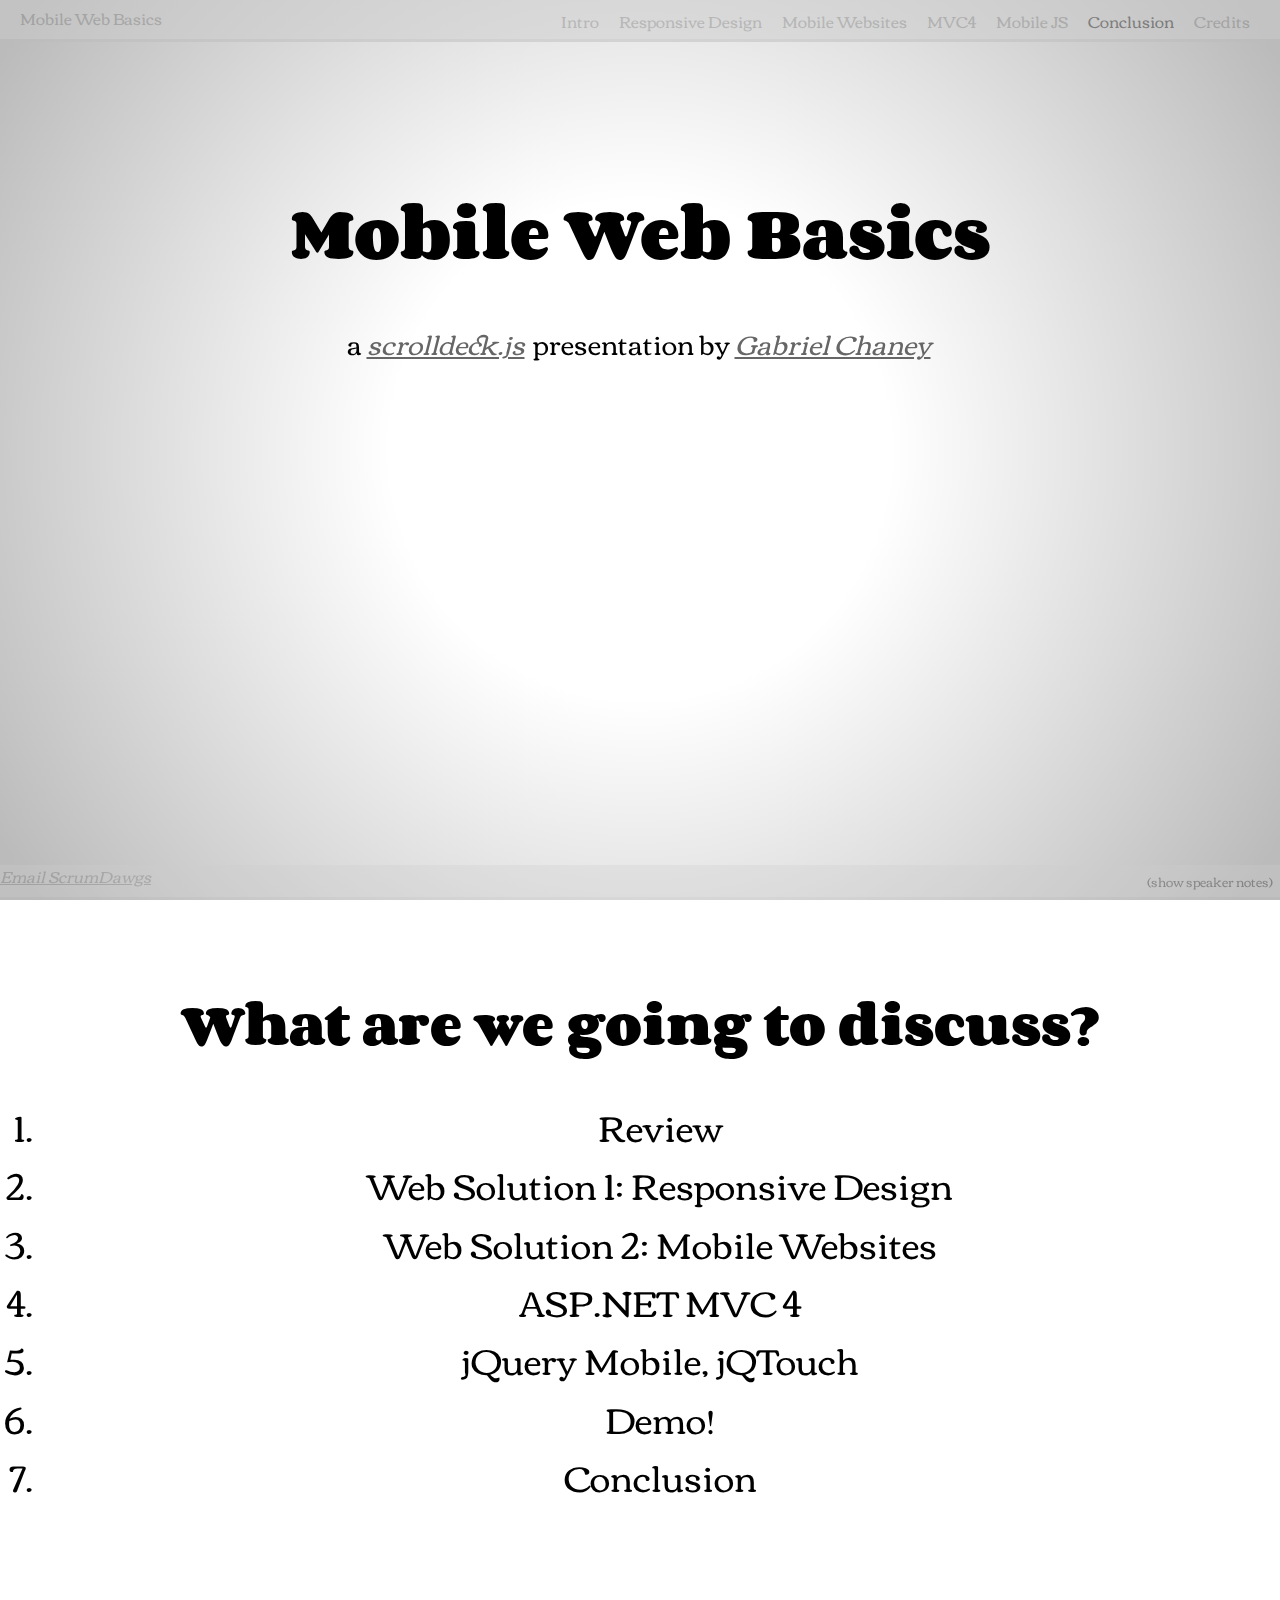
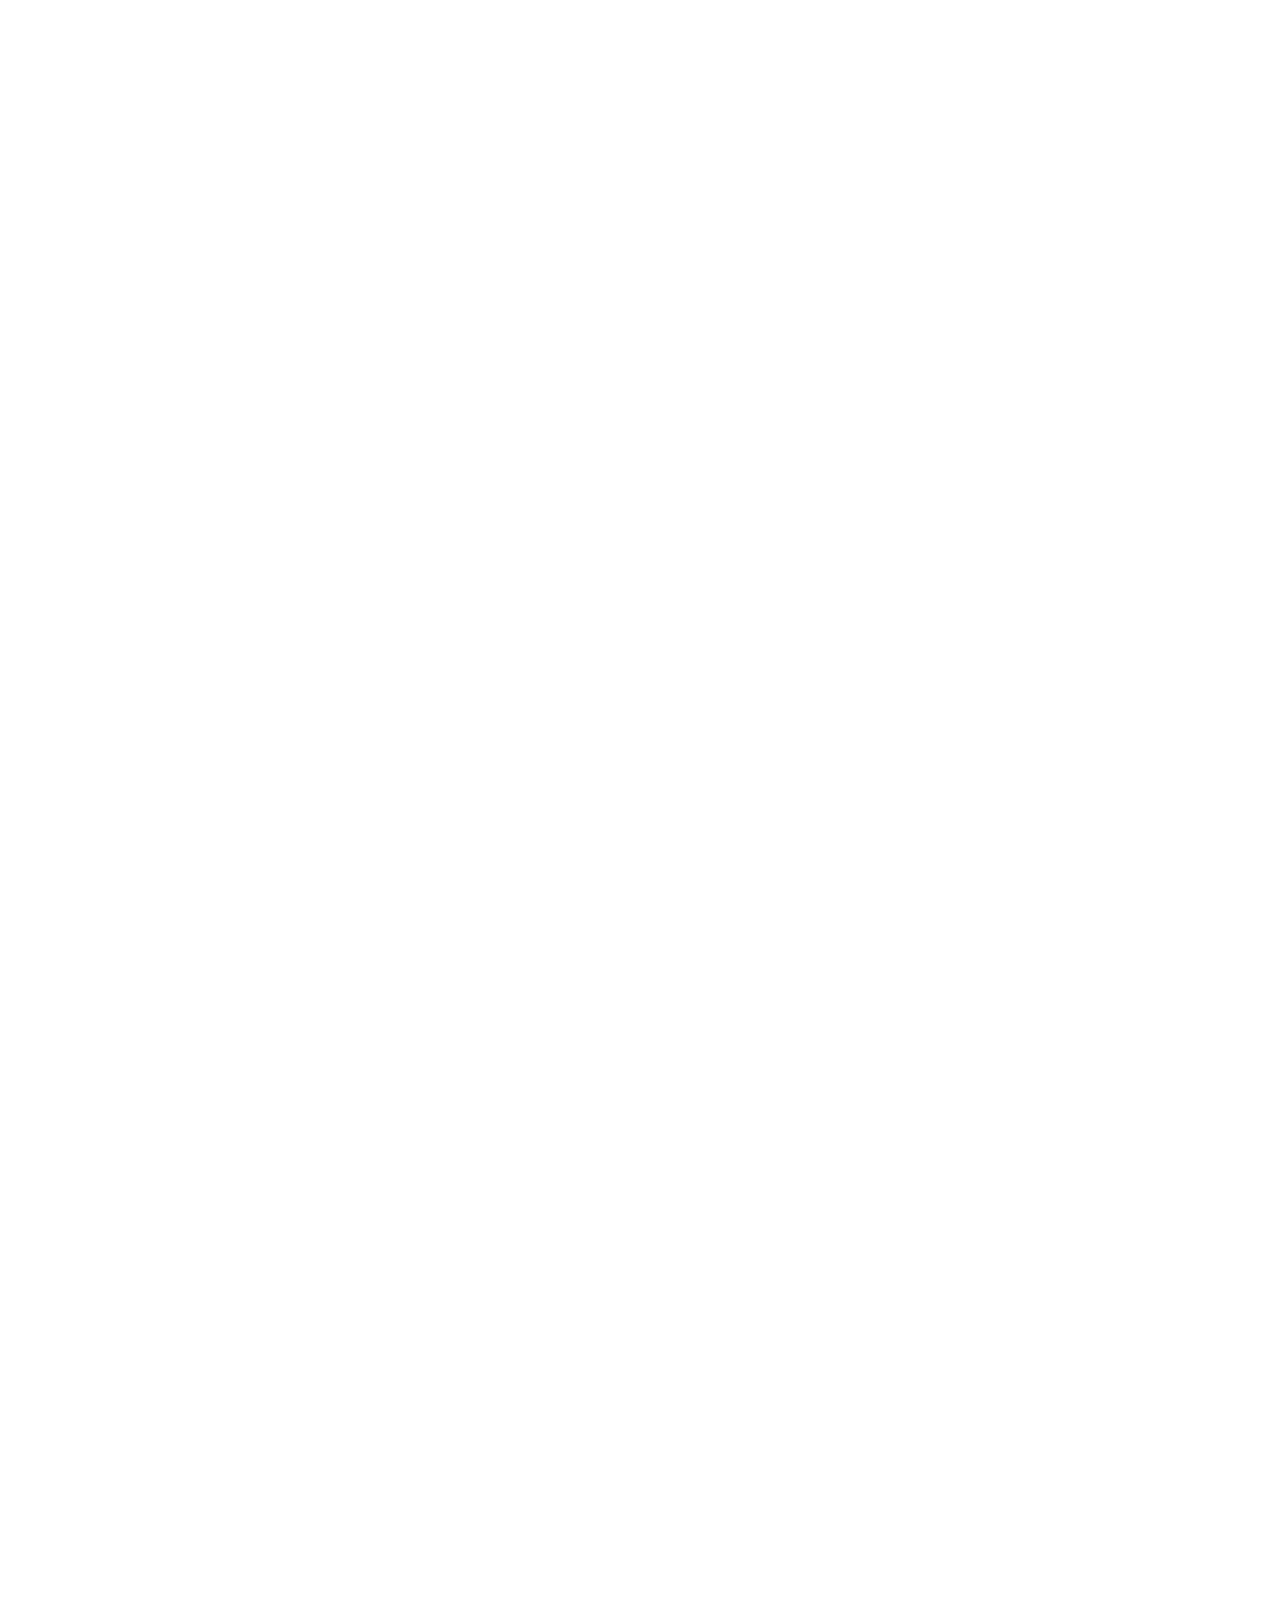
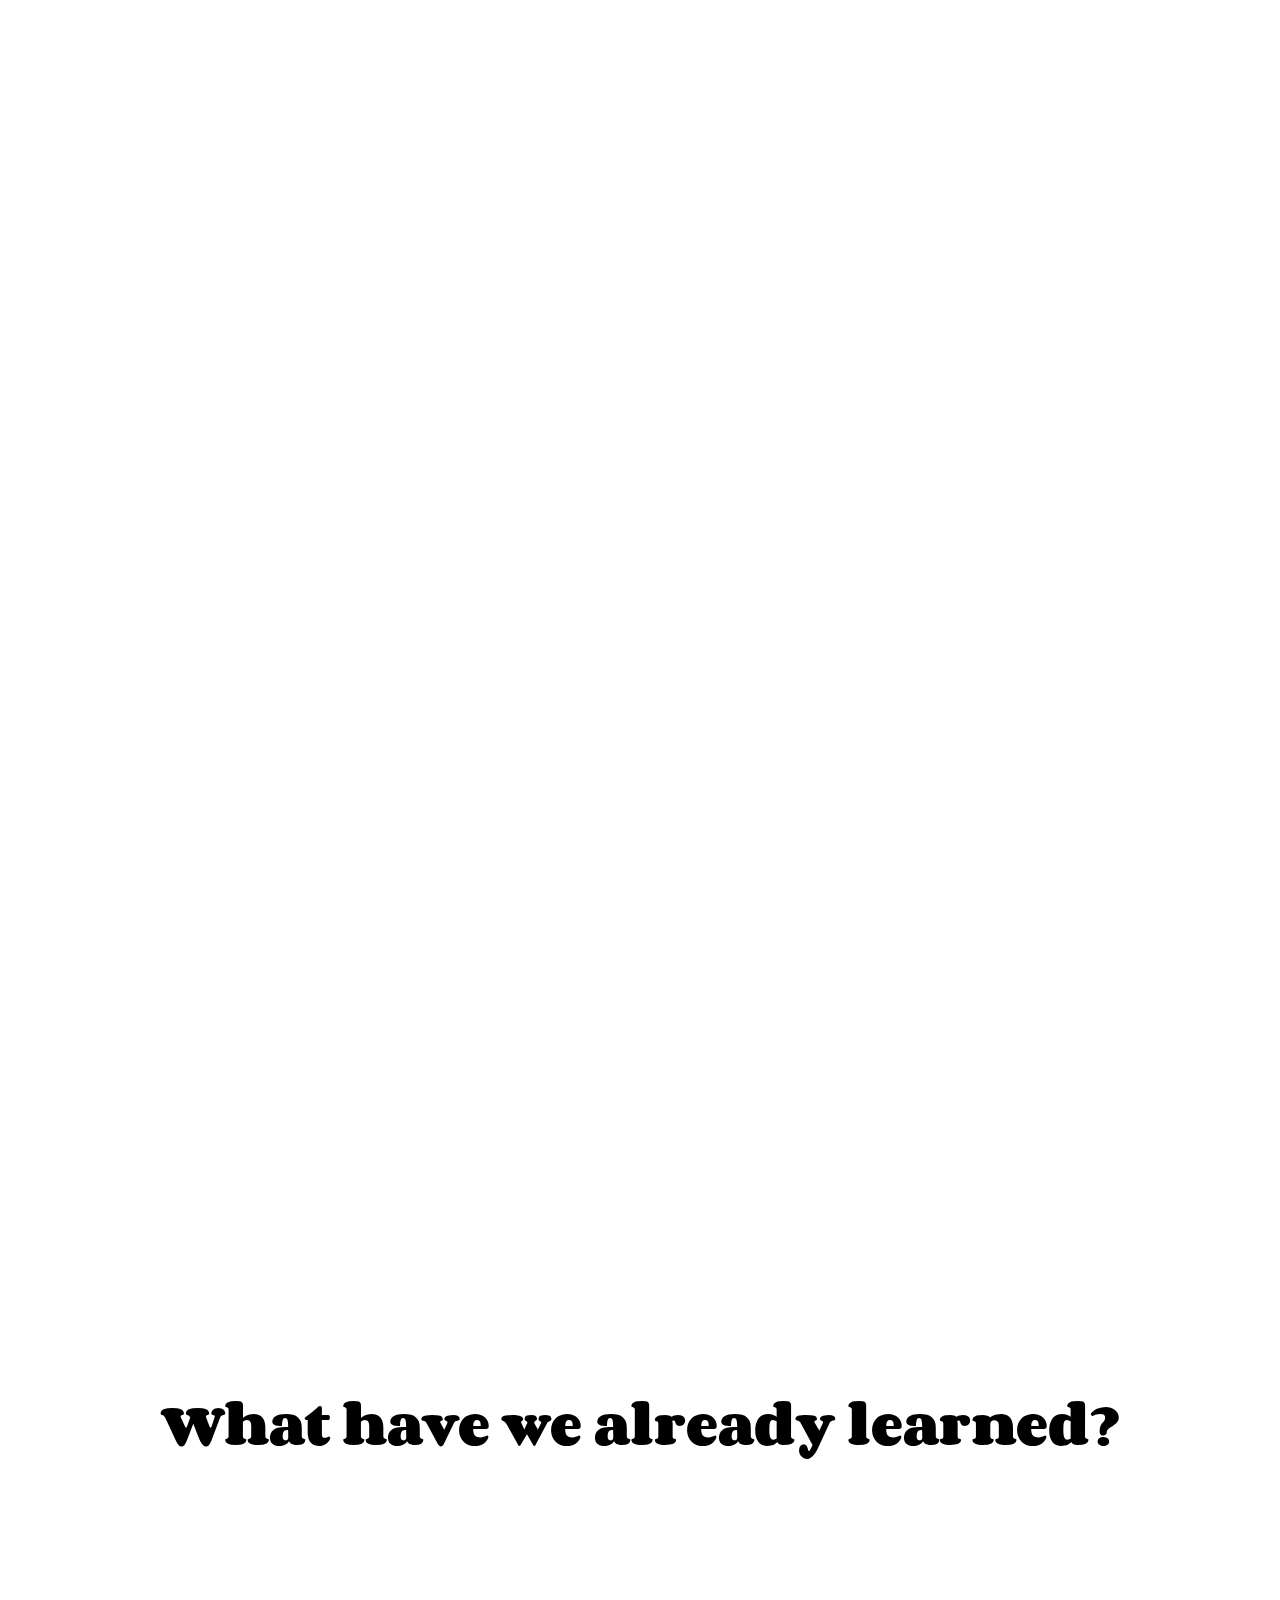
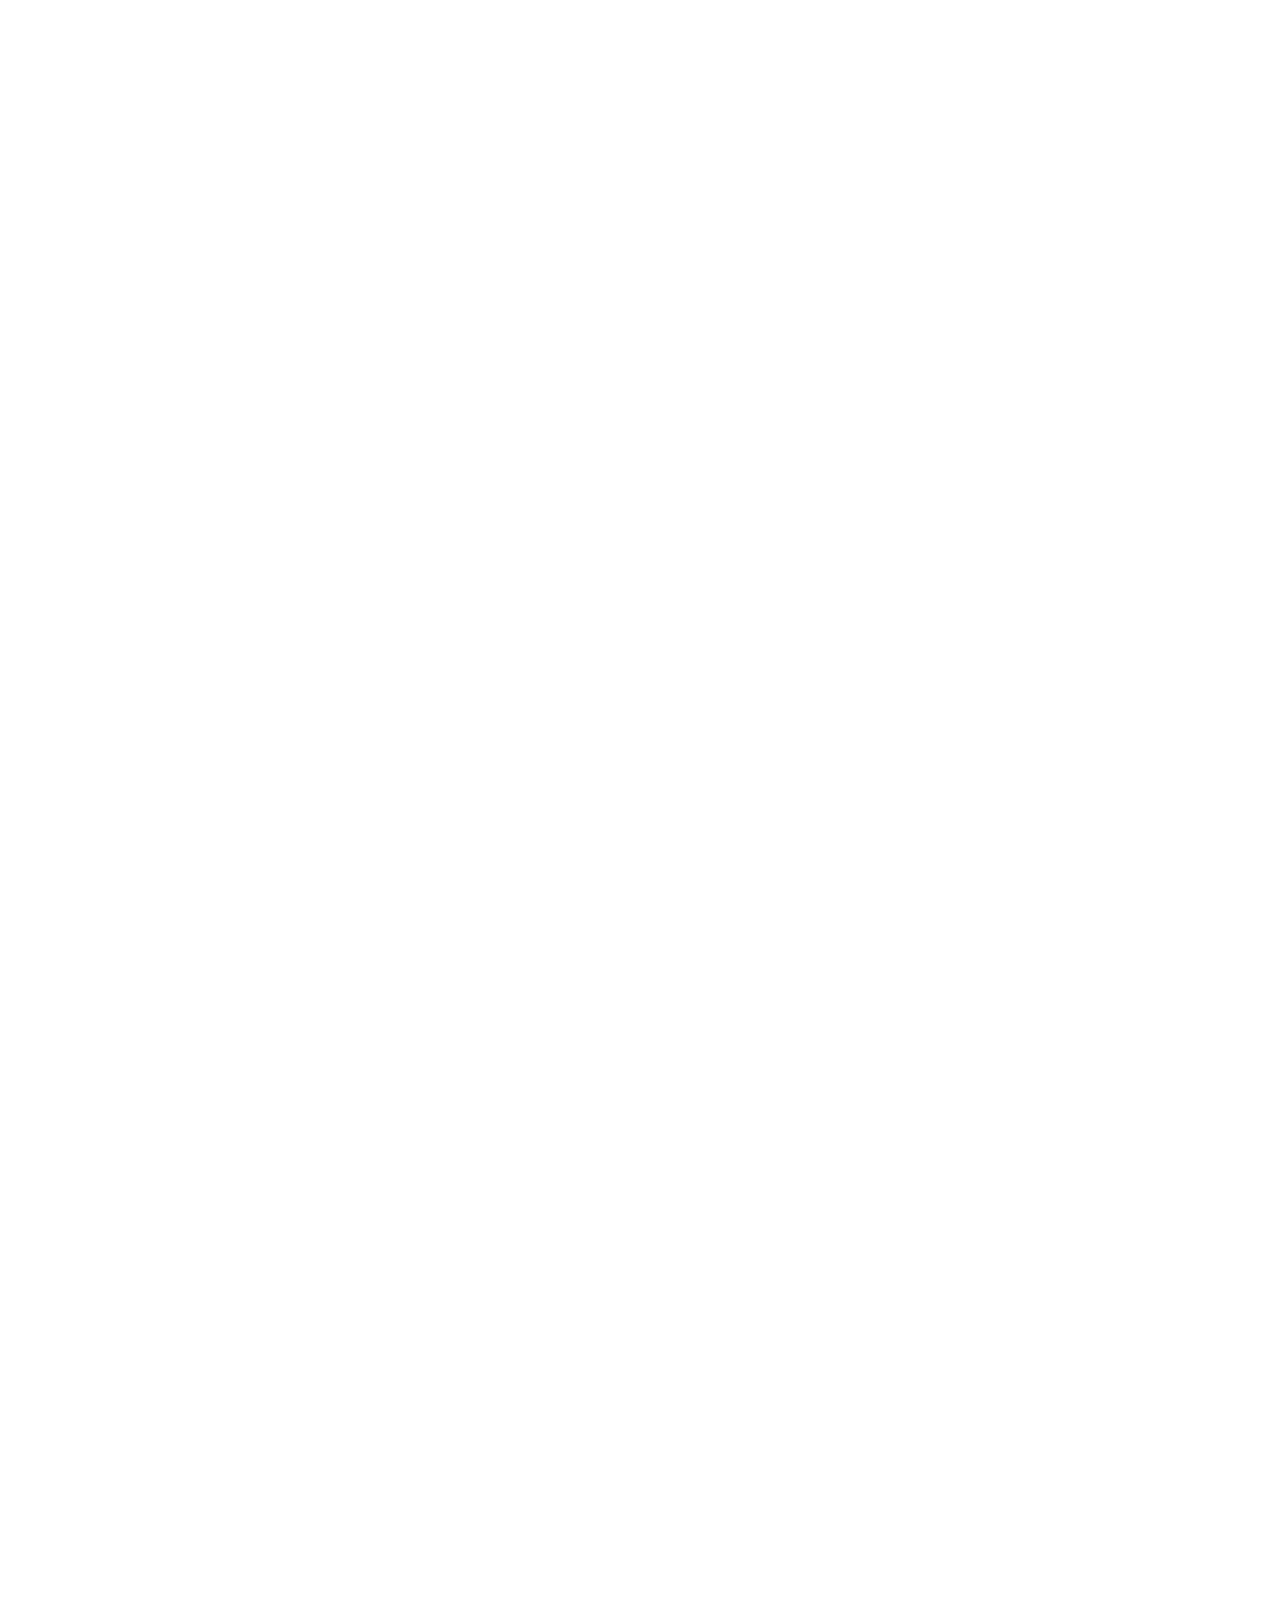
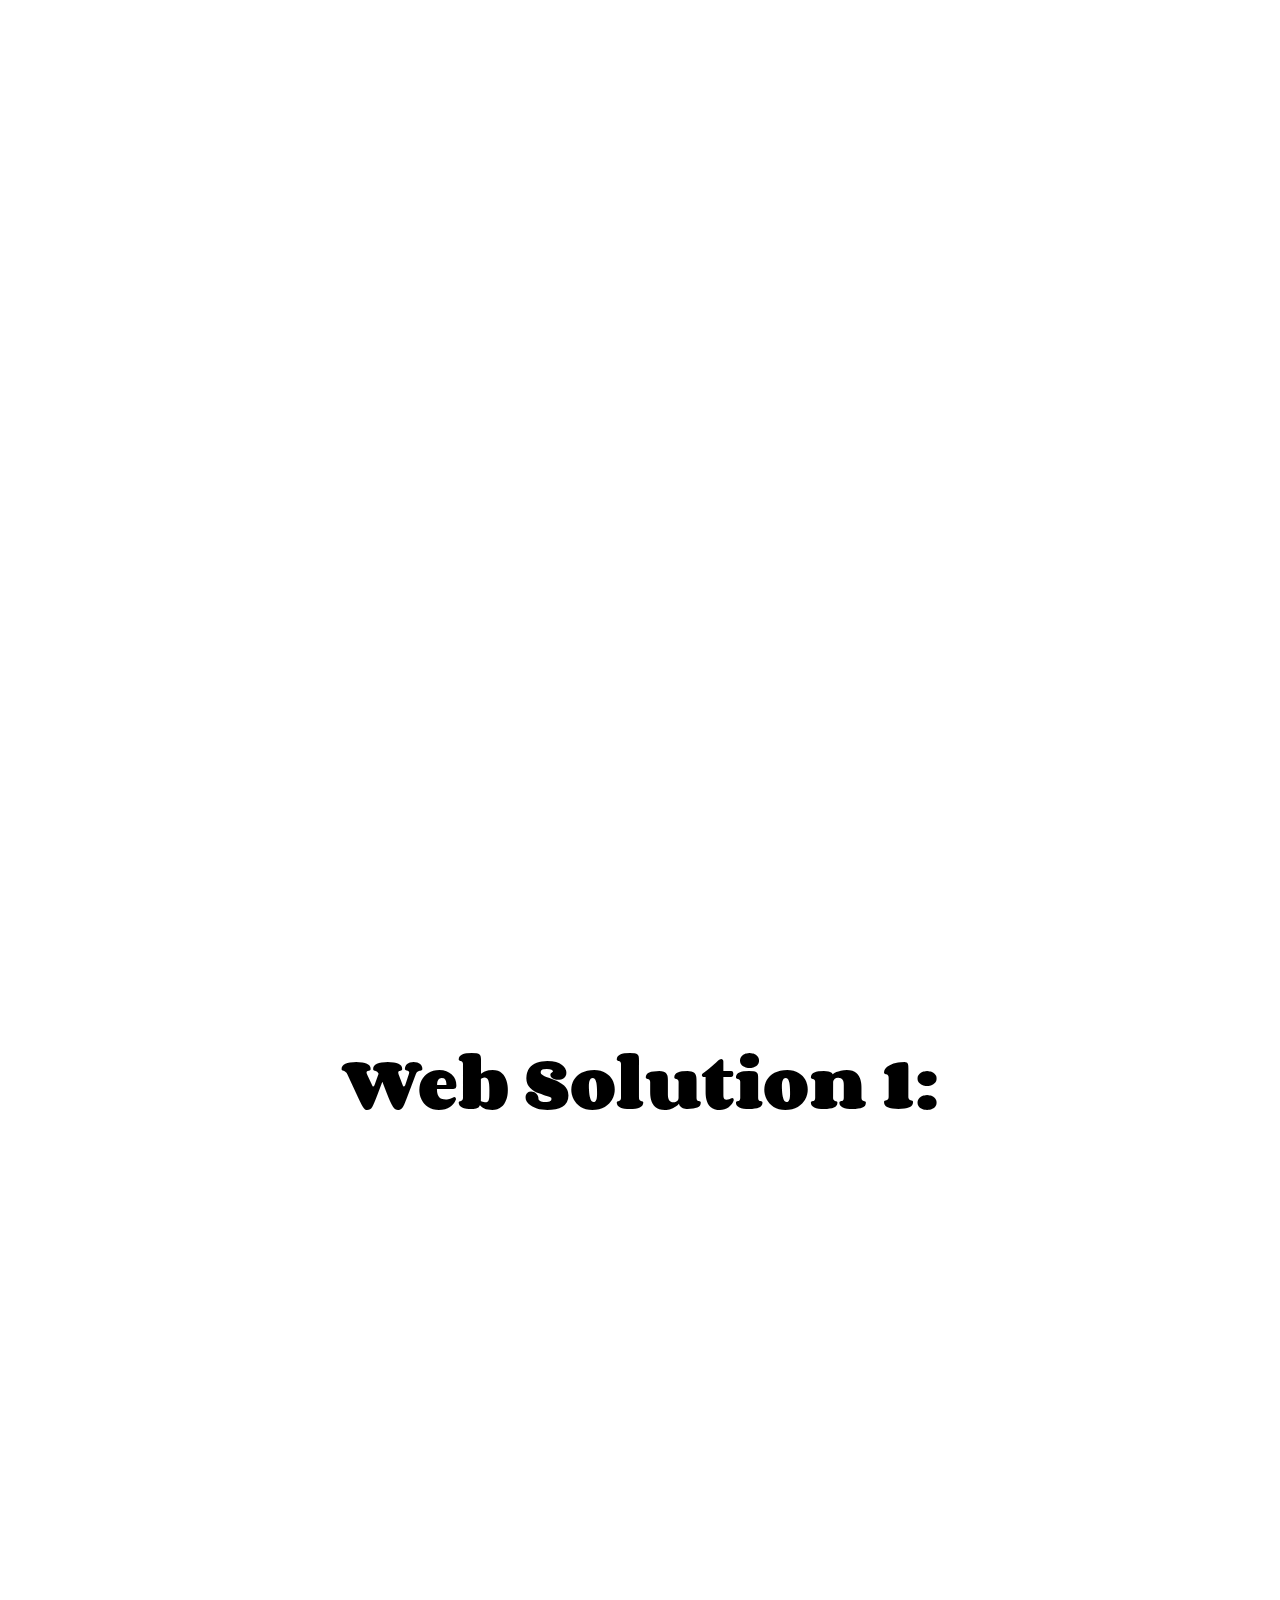
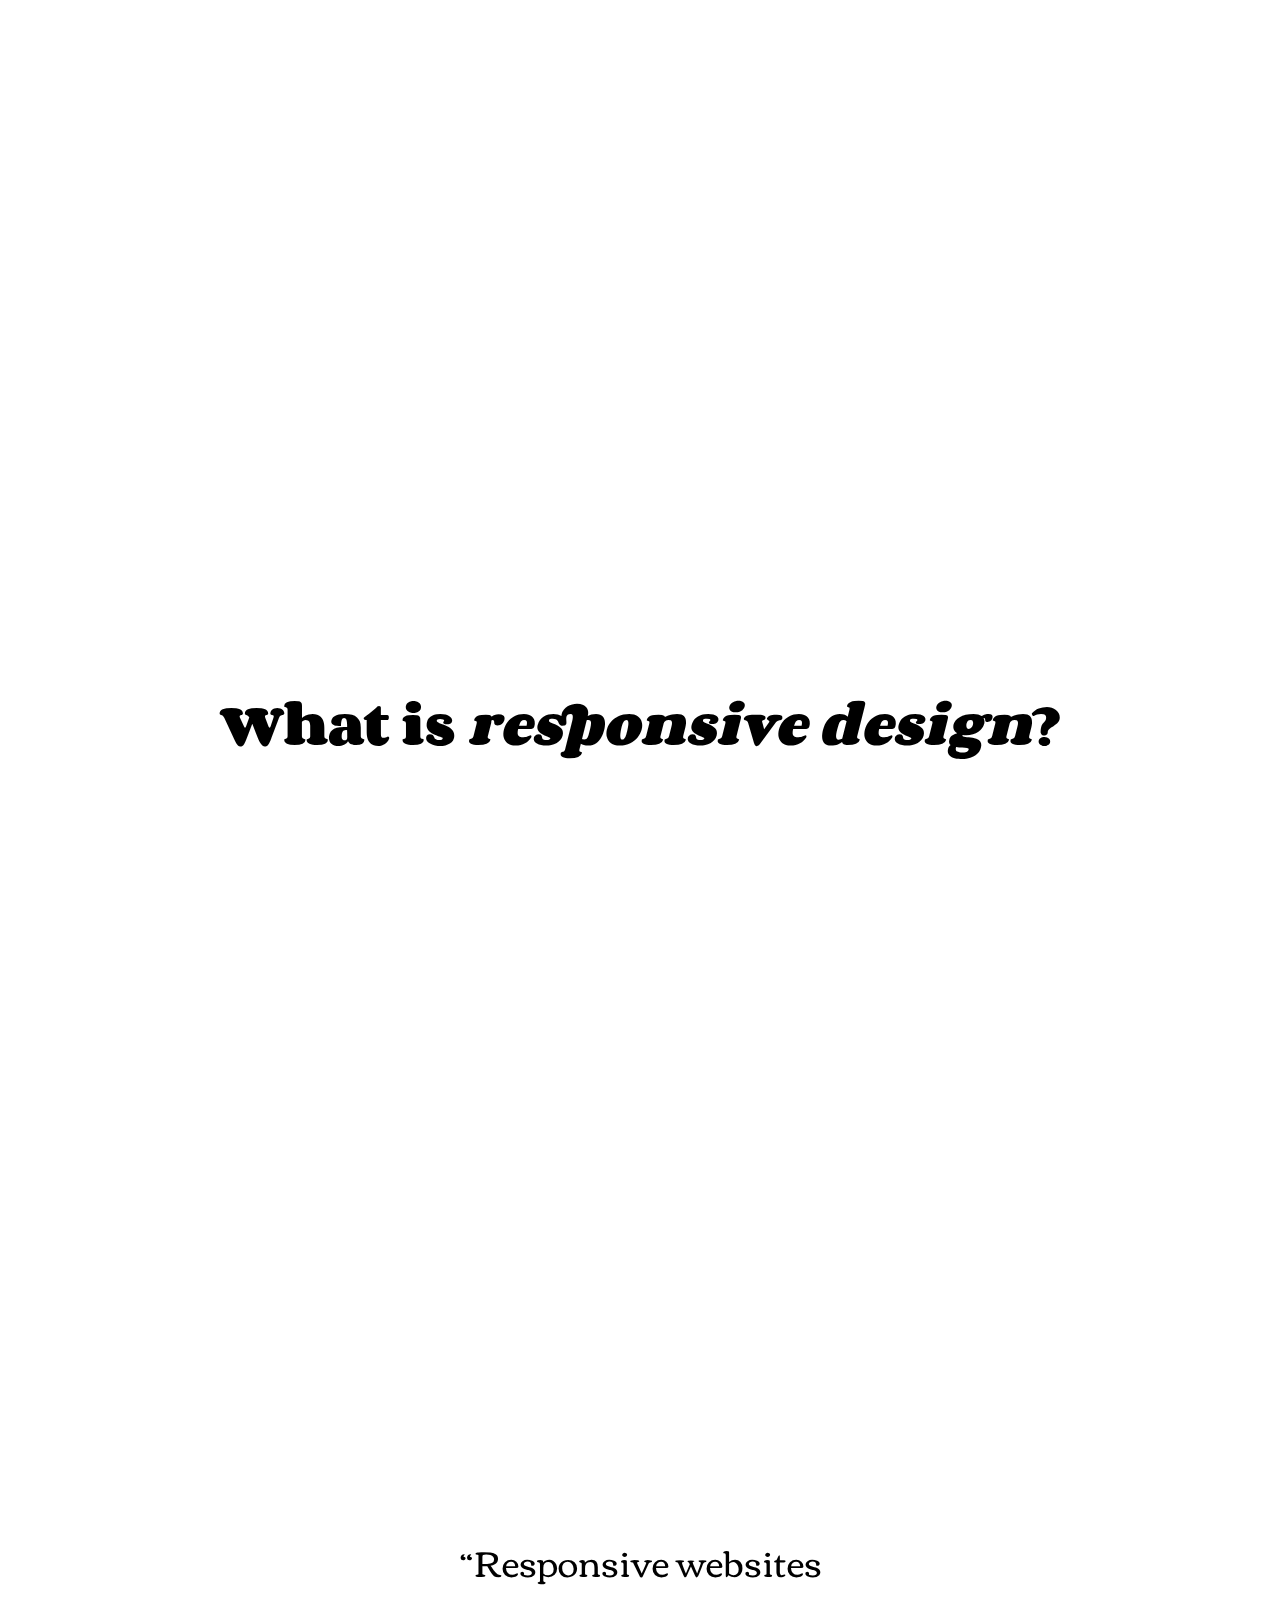
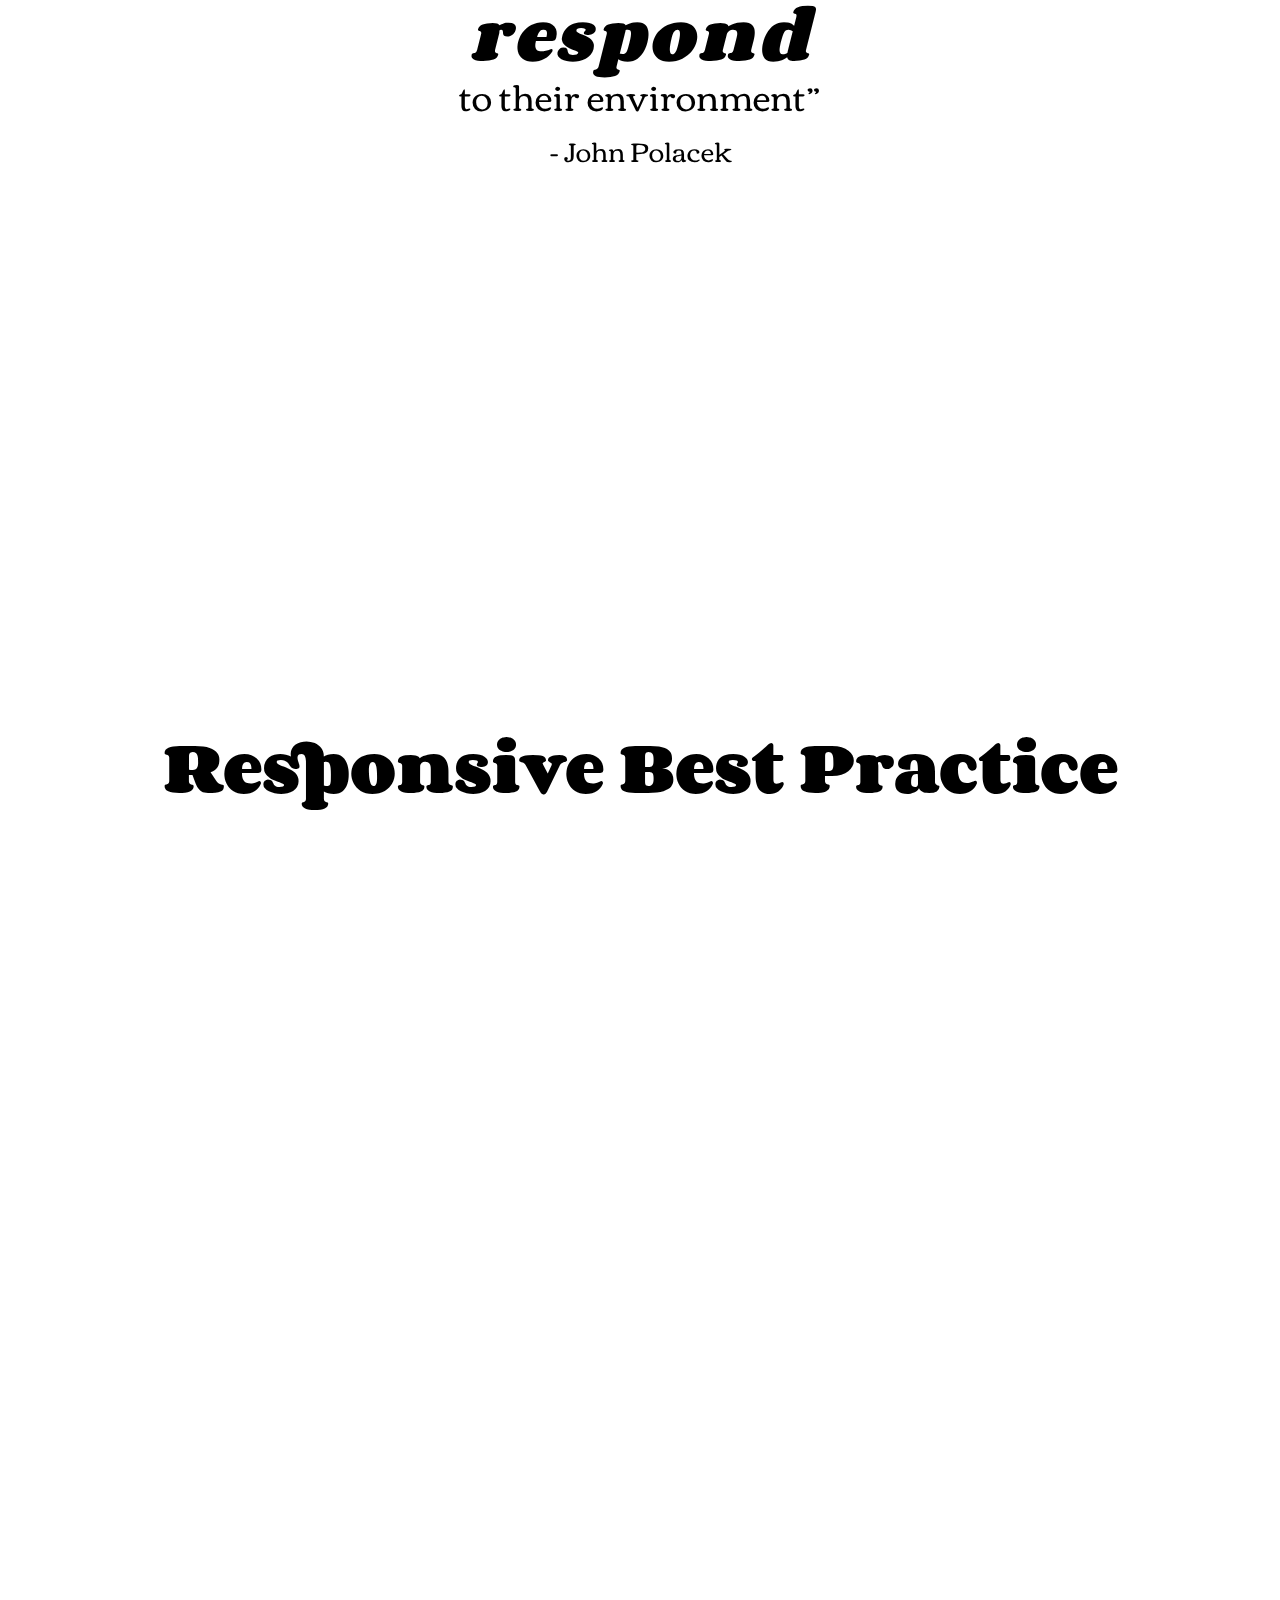
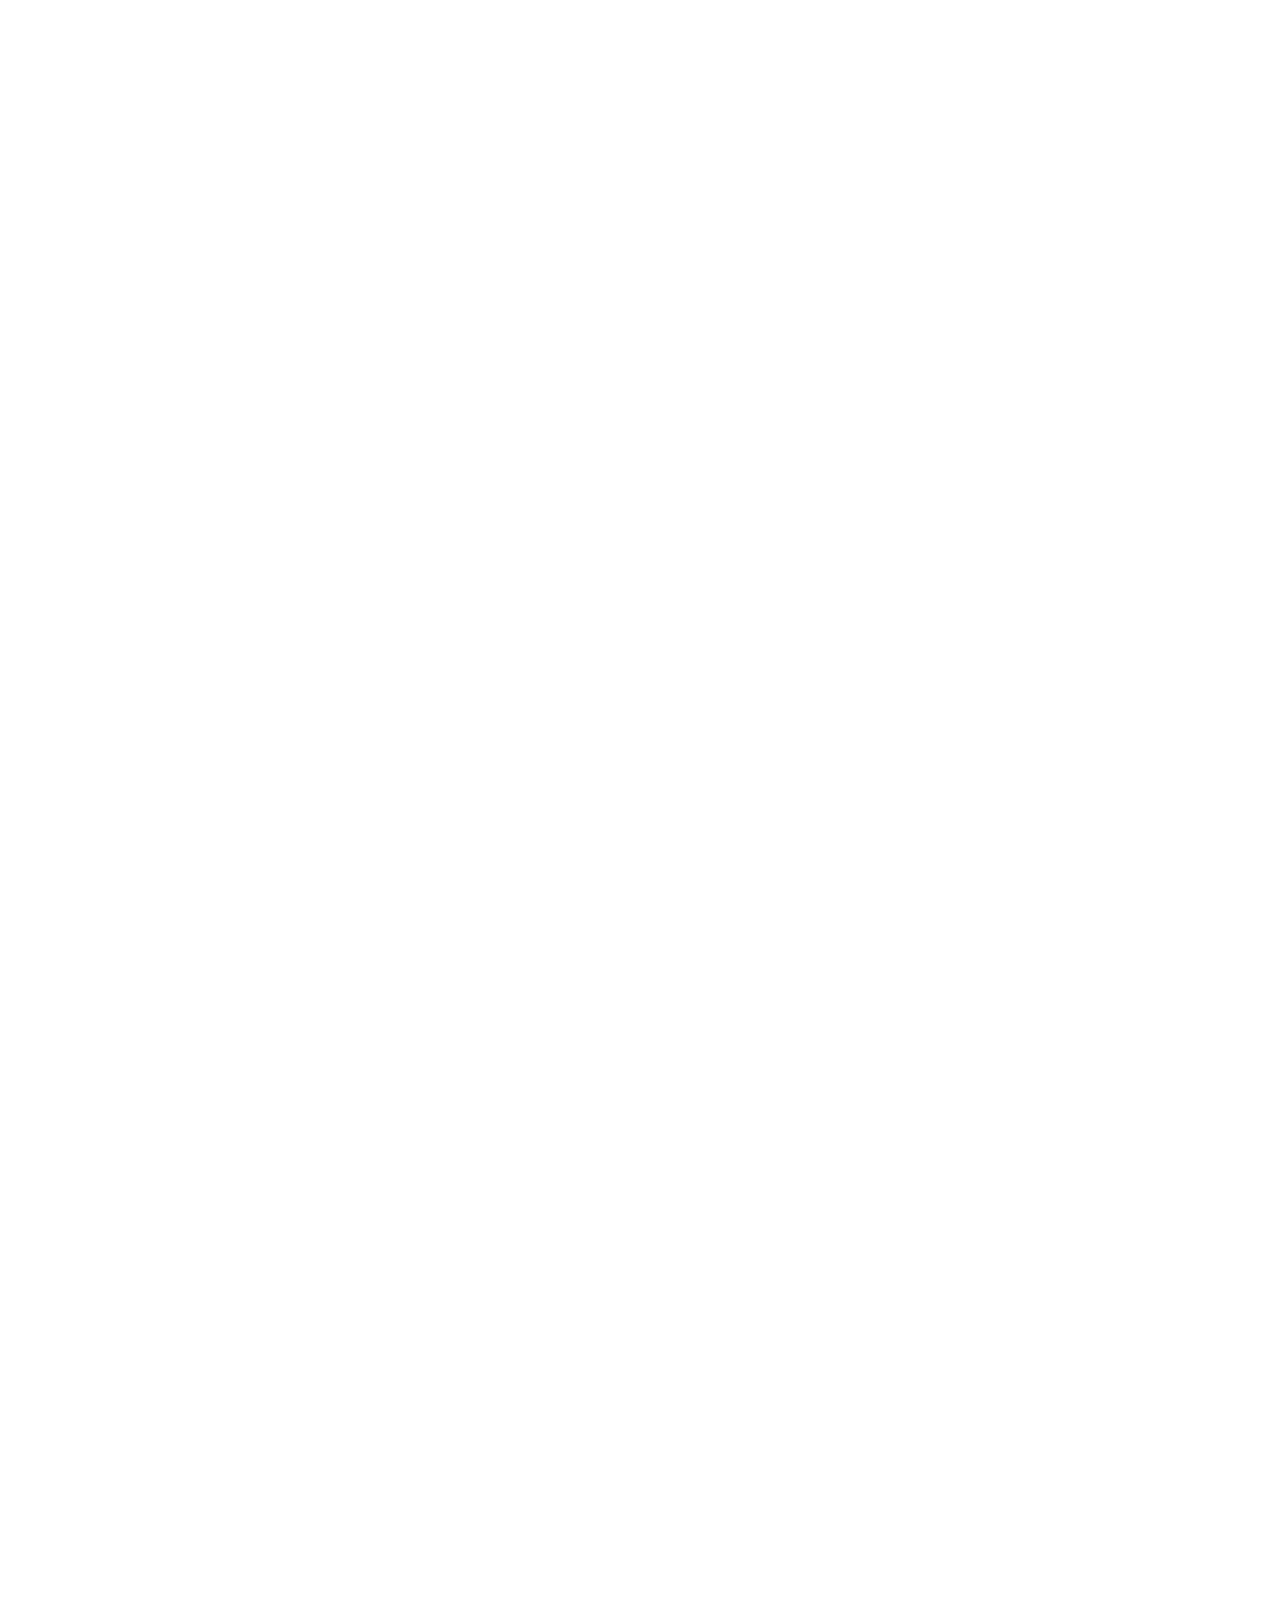
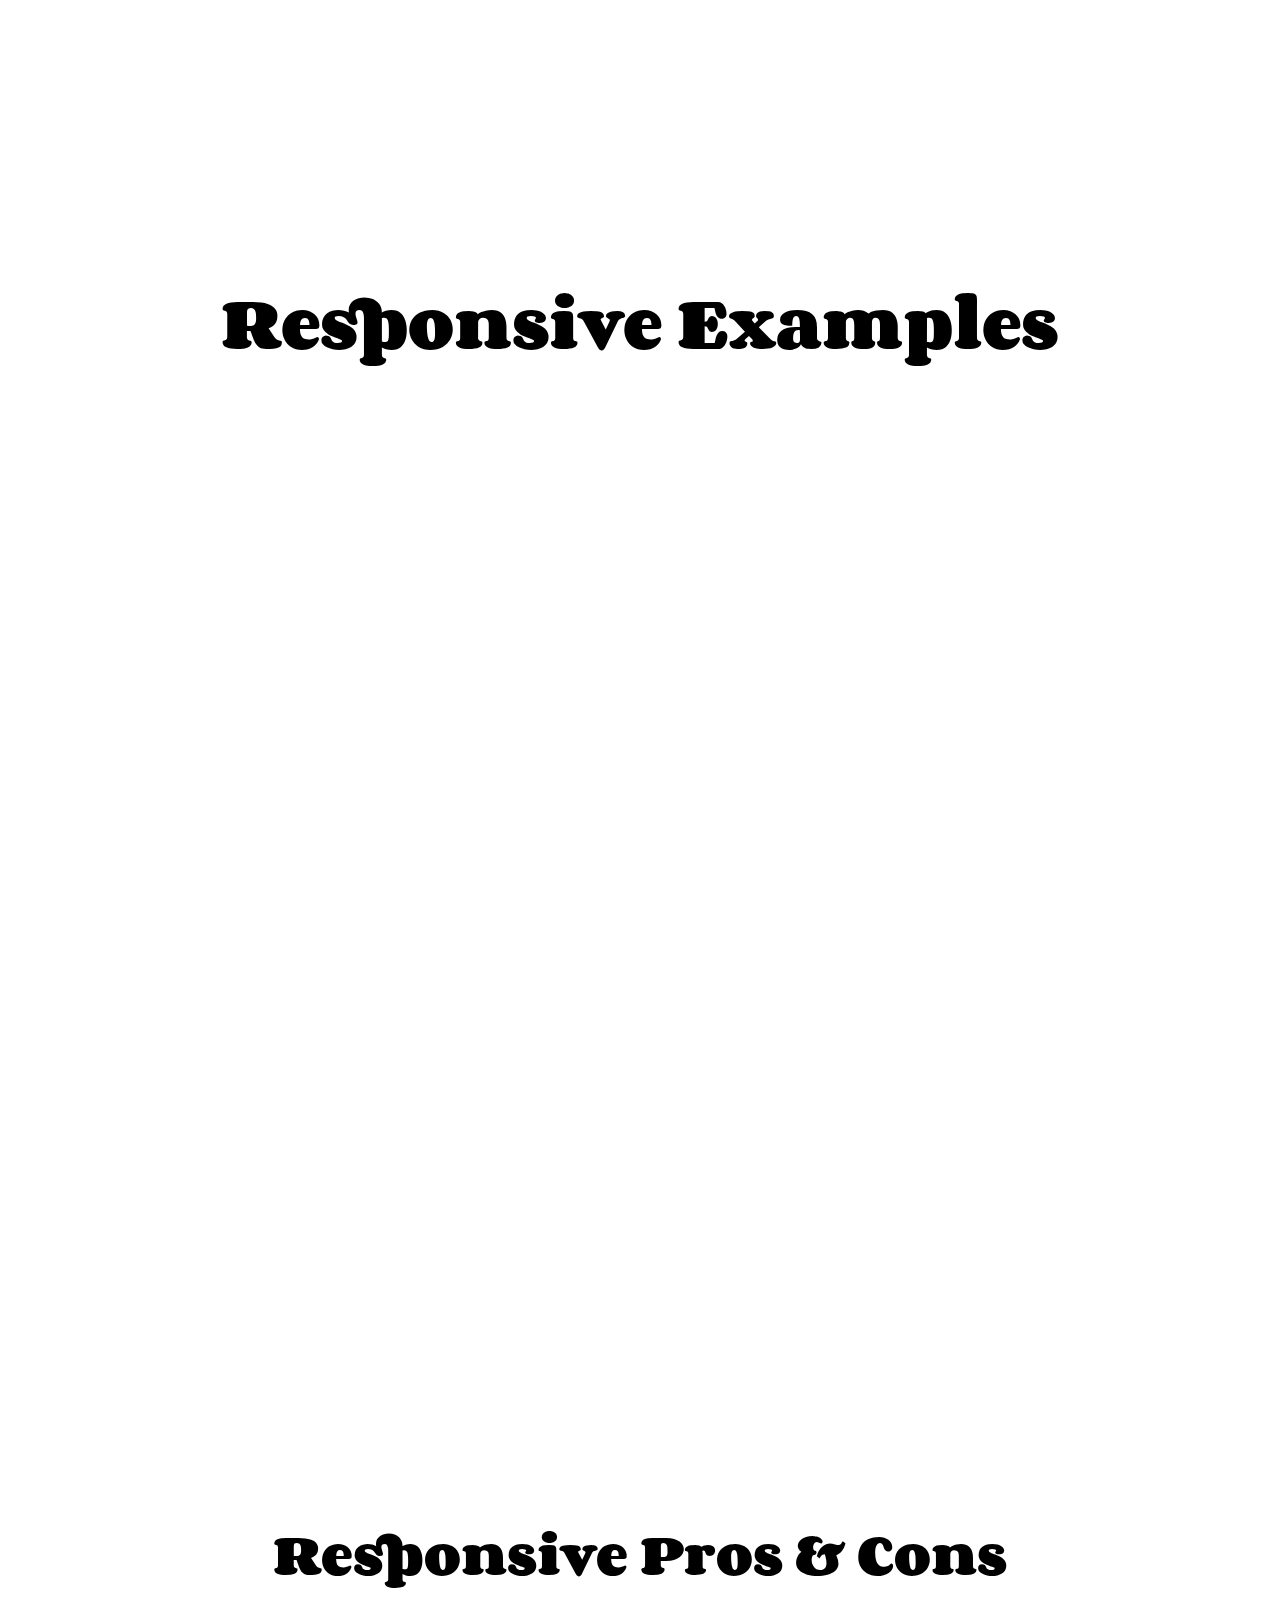
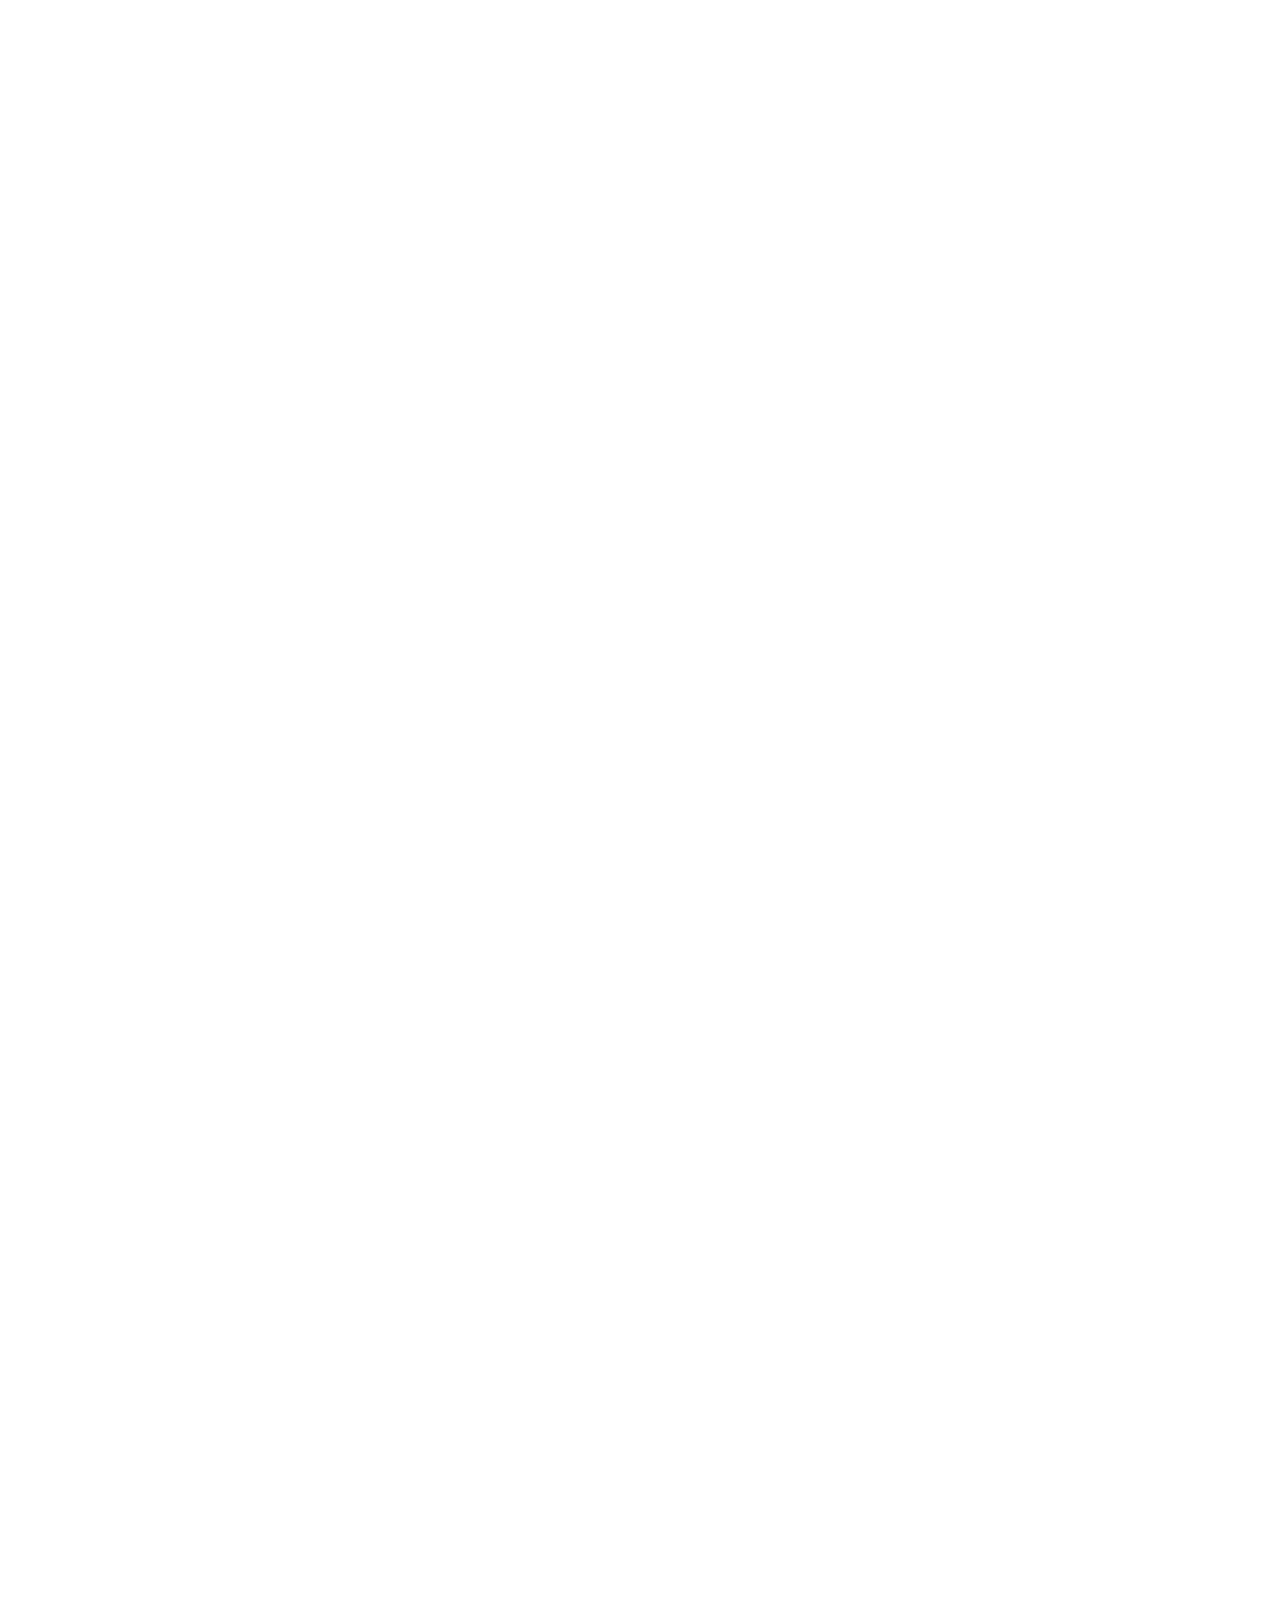
<file: deck/index.html>
<!DOCTYPE html>
<html lang="en">
<head>
	<meta charset="utf-8"> 
	<meta http-equiv="X-UA-Compatible" content="IE=edge,chrome=1"> 
	<meta name="author" content="Gabriel Chaney" />
	<title>Mobile Web Basics</title>
	
	<link href='http://fonts.googleapis.com/css?family=Corben:400,700' rel='stylesheet' type='text/css'>
	<link rel="stylesheet" href="css/normalize.css" type="text/css">
	<link rel="stylesheet" href="css/style.css" type="text/css">
	
	<script src="js/jquery-1.8.2.min.js"></script>
	<script src="js/jquery.scrollTo-1.4.3.1.min.js"></script>
	<script src="js/jquery.easing.1.3.js"></script>
	<script src="js/jquery.scrollorama.js"></script>
	<script src="js/jquery.scrolldeck.js"></script>
</head>
<body>
	<div class="background"></div>
	<div id="header">
		<h1>Mobile Web Basics</h1>
		<div id="nav">
			<a href="#intro1" class="nav-button">Intro</a>
			<a href="#responsive1" class="nav-button">Responsive Design</span></a>
			<a href="#mobileweb1" class="nav-button">Mobile Websites</span></a>
			<a href="#mvc41" class="nav-button">MVC4</span></a>
			<a href="#mobilejs1" class="nav-button">Mobile JS</span></a>
			<a href="#conclusion1" class="nav-button">Conclusion</span></a>
			<a href="#credits1" class="nav-button">Credits</span></a>
		</div>
	</div>

	<div class="slide" id="intro1">
		<h1>Mobile Web Basics</h1>
		<p><small>a <a href="http://johnpolacek.github.com/scrolldeck.js">scrolldeck.js</a> presentation by <a href="mailto:gabriel.chaney@gmail.com">Gabriel Chaney</a></small></p>
	</div>
	
	<div class="slide" id="intro2">
		<h2>What are we going to discuss?</h2>
		<ol>
			<li class="animate-build" data-build="1">Review</li>
			<li class="animate-build" data-build="2">Web Solution 1: Responsive Design</li>
			<li class="animate-build" data-build="3">Web Solution 2: Mobile Websites</li>
			<li class="animate-build" data-build="4">ASP.NET MVC 4</li>
			<li class="animate-build" data-build="5">jQuery Mobile, jQTouch</li>
			<li class="animate-build" data-build="6">Demo!</li>
			<li class="animate-build" data-build="7">Conclusion</li>
		</ol>
	</div>
	
	<div class="slide" id="intro3">
		<h2>What have we already learned?</h2>
		<ul>
			<li class="animate-build" data-build="1">Environment<span class="speaker-notes"> - Programming platform and tooling whether it be native language, cross-platform JavaScript-based native app, or mobile web.</span></li>
			<li class="animate-build" data-build="2">Security<span class="speaker-notes"> - For us, it's about authentication initially since our authentication relies on a cookie right now. We would have to support OAuth or something.</span></li>
			<li class="animate-build" data-build="3">Testing<span class="speaker-notes"> - TDD, physical devices, GUI test autmoation.</span></li>
			<li class="animate-build" data-build="4">Distribution<span class="speaker-notes"> - Native apps using "app store" registration fees and/or sales cuts vs. mobile web standard deployment.</span></li>
			<li class="animate-build" data-build="5">PhoneGap &amp; Appcelerator<span class="speaker-notes"> - Cross-platform JavaScript-based frameworks. We're going to learn about mobile-specific web solutions today.</span></li>
		</ul>
	</div>
	
	<div class="slide" id="responsive1">
		<h1>Web Solution 1: <span class="animate-build" data-animation="fly-in-right" data-build="1">Responsive Design</span></h1>
	</div>
	
	<div class="slide" id="responsive2">
		<h2>What is <em>responsive design</em>?</h2>
	</div>
	
	<div class="slide" id="responsive3">
		<blockquote class="quote" cite="http://johnpolacek.github.com/scrolldeck.js/decks/responsive/">
			<p>&ldquo;Responsive websites <br />
			<strong class="animate-in" data-animation="space-in">respond</strong>
			to their environment&rdquo; <br />
			<small>- John Polacek</small></p>
			<span class="speaker-notes">In a really good deck I ripped off a lot of the resonsive design material from. You can find online called "What The Heck Is Responsive Web Design?"</span>
		</blockquote>
	</div>
	
	<div class="slide" id="responsive4">
		<blockquote class="quote" cite="http://johnpolacek.github.com/scrolldeck.js/decks/responsive/">
			<h2>Responsive Best Practice</h2>
			<p>
			<span class="animate-build" data-build="1">A mixed approach between: </span>
				<span class="animate-build" data-build="2">
					<br /><strong class>Adaptive</strong> <br /><small>(Multiple Fixed Width Layouts)</small>
				</span> <br />
				<span class="animate-build" data-build="3">&rarr; Fixed width for large and medium.</span> <br />
				<span class="speaker-notes"> - Use of CSS media queries to respond to pre-defined large and medium screens sizes.</span>
				<span class="animate-build" data-build="4">
					<br /><strong>Responsive</strong> <br /><small>(Multiple Fluid Grid Layouts)</small>
				</span> <br />
				<span class="animate-build" data-build="5">&rarr; Fluid width for small.</span>
				<span class="speaker-notes"> - Use of fluid CSS rules using "Ems" and percentages for font-sizes, widths, etc.</span>
			</p>
		</blockquote>
	</div>
	
	<div class="slide" id="responsive5">
		<h2>Responsive Examples</h2>
		<ul class="animate-build" data-build="1">
			<li><a href="http://www.bostonglobe.com">Boston Globe</a></li>
			<li><a href="http://www.wentworthmansion.com">Wentworth Mansion</a></li>
			<li><a href="http://www.microsoft.com">Microsoft</a></li>
			<li><a href="http://gchaney2-laptop.ncarb.local:53387">My NCARB Login</a><span class="speaker-notes"> - Used Goldilocks Approach template. It uses the Multiple Fixed Width Layout for the large and medium screens and the Fluid Layout for small screens. You should develop the different screens starting in phases starting with the small screen and moving to the large screen.</span></li>
		</ul>
	</div>
	
	<div class="slide" id="responsive6">
		<h2>Responsive Pros &amp; Cons</h2>
		<span class="speaker-notes"> - These pros/cons are mostly for comparing/contrasting responsive design vs. mobile-specifc websites and in light of our team.</span>
		<p class="animate-build" data-build="1">Pros:</p>
		<ul>
			<li class="animate-build" data-build="2">One page per screen<span class="speaker-notes"> - additional content only added to one page. still need testing on all screens for new content though.</span></li>
			<li class="animate-build" data-build="3">Trendy</li>
		</ul>
		<p class="animate-build" data-build="4">Cons:</p>
		<ul>
			<li class="animate-build" data-build="5">Native UX and features<span class="speaker-notes"> - Difficult to reproduce native UI/UX and access to native features is limited.</span></li>
			<li class="animate-build" data-build="6">Web Performance<span class="speaker-notes"> - Hides some desktop content but still loads everything, so could have a performance impact for high latency networks (3G/4G).</span></li>
			<li class="animate-build" data-build="7">Retrofitting<span class="speaker-notes"> - Can be difficult to retrofit existing pages.</span></li>
		</ul>
	</div>
	
	<div class="slide" id="mobileweb1">
		<h1>Web Solution 2: <br /><span class="animate-build" data-animation="fly-in-right" data-build="1">Mobile Websites</span></h1>
	</div>
	
	<div class="slide" id="mobileweb2">
		<h2>Mobile Web Pros &amp; Cons</h2>
		<p class="animate-build" data-build="1">Pros:</p>
		<ul>
			<li class="animate-build" data-build="2">Web Performance<span class="speaker-notes"> - Get only what's necessary for a the mobile page.</span></li>
			<li class="animate-build" data-build="3">Limited refactoring<span class="speaker-notes"> - Although there may be some limited refactoring for reuse of server code for mobile views, it should be considerably less than the massive retrofitting responsive design could require for existing pages.</span></li>
		</ul>
		<p class="animate-build" data-build="4">Cons:</p>
		<ul>
			<li class="animate-build" data-build="5">Native UI/UX and features<span class="speaker-notes"> - Difficult to reproduce native UI/UX and access to native features is limited.</span></li>
			<li class="animate-build" data-build="6">Multiple pages per screen<span class="speaker-notes"> - You will probably need a desktop and a mobile page for most screens. This may affect features changes or new features.</span></li>
			<li class="animate-build" data-build="7">Overall Performance<span class="speaker-notes"> - When compared to most native apps, web sites are slow.</span></li>
		</ul>
	</div>
	
	<div class="slide" id="mobileweb3">
	
		<h2>Big pro for our team: <br /><span class="animate-build" data-build="1">ASP.NET MVC 4 makes it easier!</span></h2>
	
	</div>
	
	<div class="slide" id="mvc41">
		<h1>ASP.NET MVC 4</h1>
		<ul>
			<li class="animate-build" data-build="1">Convention-over-configuration<span class="speaker-notes"> - It defaults to using a *.Mobile.cshtml suffix for views i.e. Index.Mobile.cshtml or _Layout.Mobile.cshtml.</span></li>
			<li class="animate-build" data-build="2">
				Overridable<span class="speaker-notes"> - Example: Index.iPhone.cshtml</span>
				<div class="animate-build img-wrap" id="img-displaymodeprovidercodesnippet" data-build="3">
					<img src="img/displaymodeprovider_code_screenshot.png" alt="DisplayModeProvider code snippet." />
				</div>
				<span class="speaker-notes">Tells MVC to service requests if the string "iPhone" is in the user header agent string of income request.</span>
			</li>
		</ul>
	</div>
	
	<div class="slide" id="mobilejs1">
		<h1>Mobile JavaScript Frameworks</h1>
		<ul>
			<li class="animate-build" data-build="1">Polyfills<span class="speaker-notes"> - Usual uses pollyfills HTML/CSS standarization issues between mobile browsers.</span></li>
			<li class="animate-build" data-build="2">Native look &amp; feel<span class="speaker-notes"> - Allows simulation of native layouts, styles, and animations</span></li>
			<!--<li class="animate-build" data-build="3">
				Native features<span class="speaker-notes"> - Uses HTML5 to access a limited number of native device features i.e. geolocation.</span>
				<ul>
					<li></li>
					<li></li>
					<li></li>
				</ul>
			</li>-->
		</ul>
	</div>
	
	<div class="slide" id="mobilejs2">
		<h2>jQuery Mobile</h2>
		<ul>
			<li><code>data-role</code> Attribute <span class="speaker-notes"> - Use this to tell jQuery Mobile what parts of the mark-up need to be converted for mobile "widgets" (navigate to jQuery Mobile to demonstrate).</span></li>
			<li><a href="http://jquerymobile.com/demos/1.2.0/docs/about/platforms.html">Platform Compatibility</a></li>
			<li><a href="http://jquerymobile.com/themeroller/">ThemeRoller</a></li>
			<li><a href="http://taitems.tumblr.com/post/7240874402/ios-inspired-jquery-mobile-theme-jquery-mobile">Free iOS Theme</a></li>
		</ul>
	</div>
	
	<!--<div class="slide" id="mobilejs3">
		<h2>jQTouch</h2>
		<p>Demo: <a href="http://www.jqtouch.com/preview/demos/main/">http://www.jqtouch.com/preview/demos/main/</a></p>
		<ul>
			<li></li>
			<li>Free iOS Theme</li>
			<li></li>
		</ul>
	</div>-->
	
	<div class="slide" id="mobilejs4">
		<h1><a href="http://gchaney2-laptop.ncarb.local:53387/">My NCARB Demo</a></h1>
	</div>
	
	<div class="slide where" id="credits1">
		<h2>Useful Stuff</h2>
		<p><a href="http://www.designbyfront.com/workinprogress/article/the-goldilocks-approach-to-responsive-design">Goldilocks Approach</a></p>
		<p><a href="http://www.asp.net/mvc/tutorials/mvc-4/aspnet-mvc-4-mobile-features">ASP.NET MVC 4 Mobile Features</a></p>
		<p><a href="http://jquerymobile.com/demos/1.2.0/docs/about/getting-started.html">Getting Started with jQuery Mobile</a></p>
		<p><a href="http://msdn.microsoft.com/en-us/magazine/hh771055.aspx">Getting Started with Mobile Web Development Using HTML5, jQuery Mobile and ASP.NET MVC 4</a></p>
		<p><a href="http://www.asp.net/mobile/device-simulators">Simulate Popular Mobile Devices for Testing</a></p>
		<p><a href="http://www.jqtouch.com/preview/demos/main/">JQTouch iOS Optimized Framework</a></p>
	</div>
	
	<div class="slide" id="credits2">
		<h3>Credits</h3>
		<p><a href="http://www.hanselman.com/blog/SimulatingAnIPhoneOrIPadBrowserForASPNETMobileWebDevelopmentWithWebMatrix2OrVisualStudio2012.aspx">Simulating an iPhone or iPad browser for ASP.NET Mobile Web Development with WebMatrix 2 or Visual Studio 2012</a> by Scott Hanselman</p>
		<p><a href="http://johnpolacek.github.com/scrolldeck.js/decks/responsive/">What The Heck Is Responsive Web Design?</a> by <a href="http://twitter.com/johnpolacek">John Polacek</a></p>
		<p><a href="http://johnpolacek.github.com/scrolldeck.js/">Scrolldeck</a> and <a href="http://johnpolacek.github.com/scrollorama">Scrollorama</a> created by <a href="http://twitter.com/johnpolacek">John Polacek</a></p>
		<p><a href="http://www.asp.net/mvc/tutorials/mvc-4/aspnet-mvc-4-mobile-features">ASP.NET MVC 4 Mobile Features</a> by Rick Anderson</p>
	</div>
	
	<footer id="footer">
		<p><a href="mailto:ScrumDawgs" class="email">Email ScrumDawgs</a><small class="speaker-notes-toggle">(<span class="toggle-text">show</span> speaker notes)</small></p>
	</footer>
	
	<script>
		$(document).ready(function() {
			
			var deck = new $.scrolldeck({
				buttons: '.nav-button',
				easing: 'easeInOutExpo'
			});
			
			$('#footer').on('click', '.speaker-notes-toggle', function() {
				$(this)
					.find('.toggle-text')
					.text($('.speaker-notes')
						.toggle()
						.is(':visible') ? 'hide' : 'show');
				$('.animate-build').css('opacity', '1');
			});
			
		});
	</script>

</body></html>
</file>
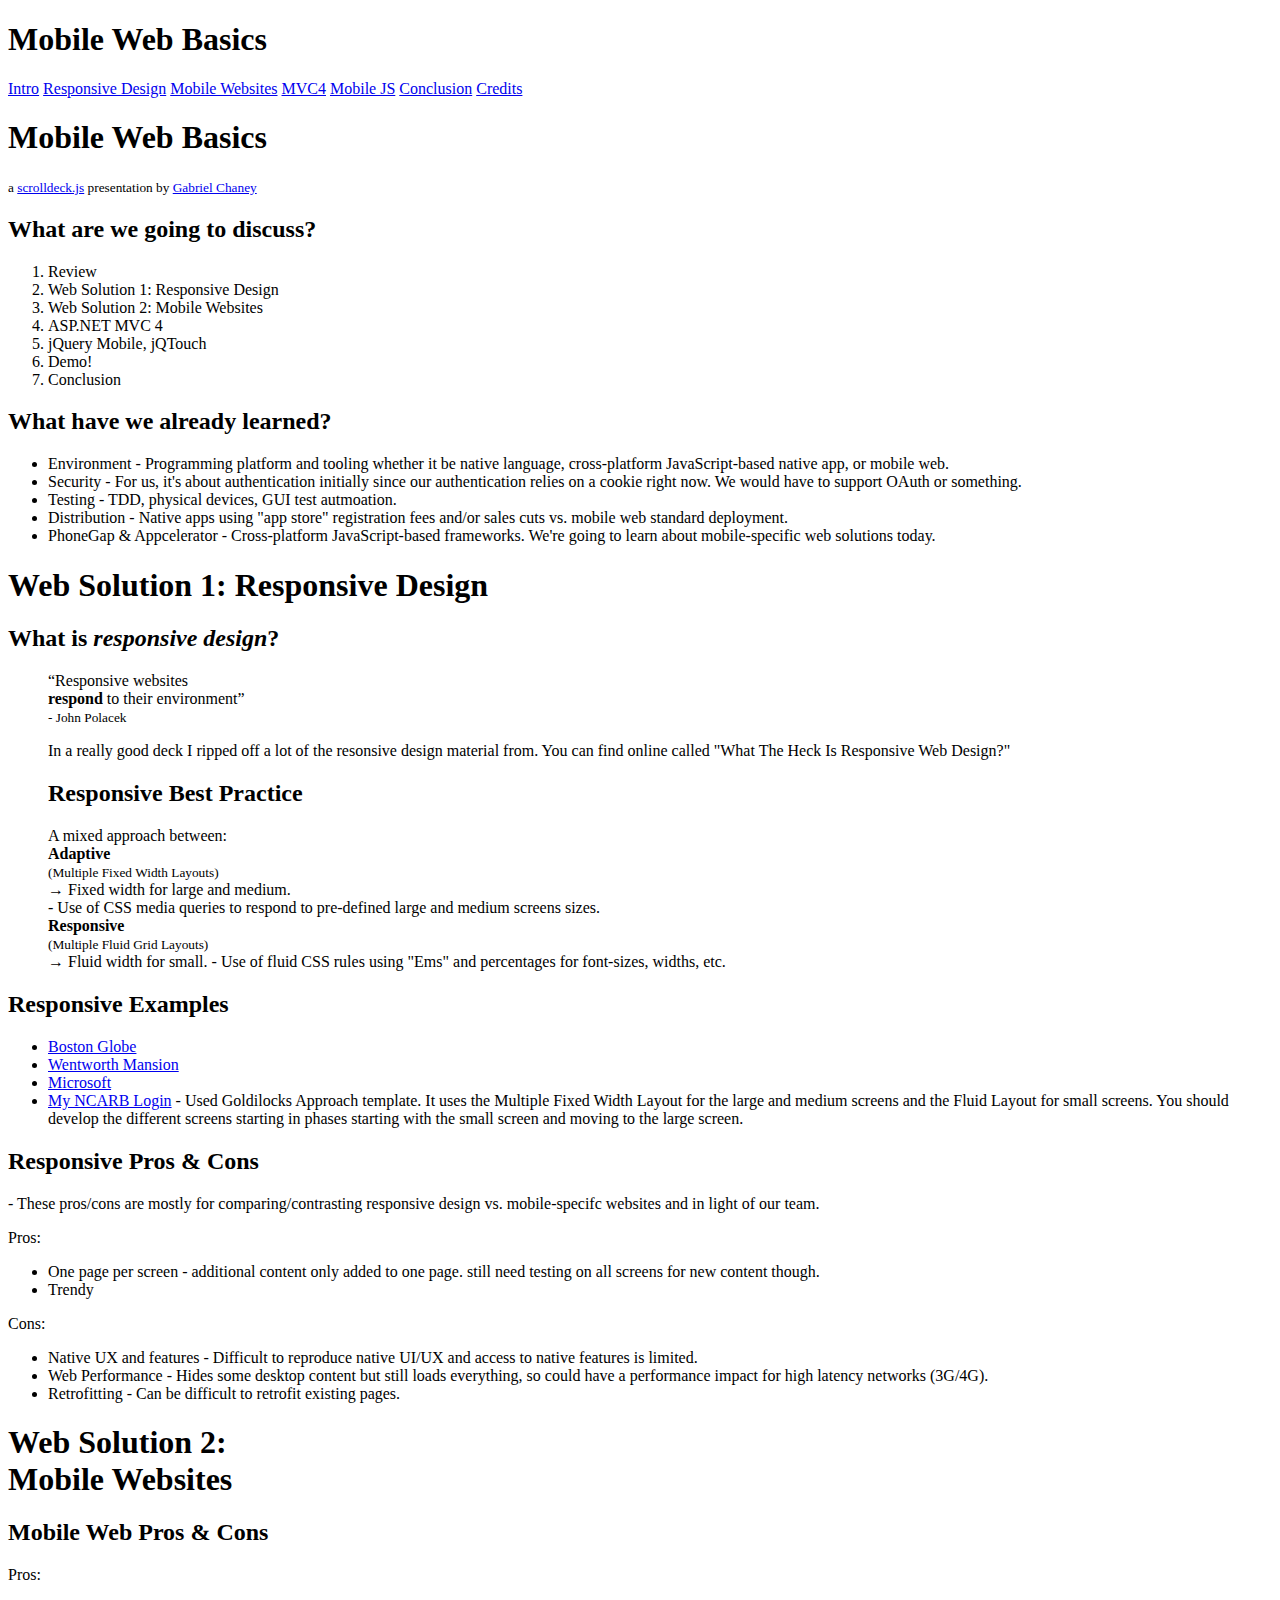
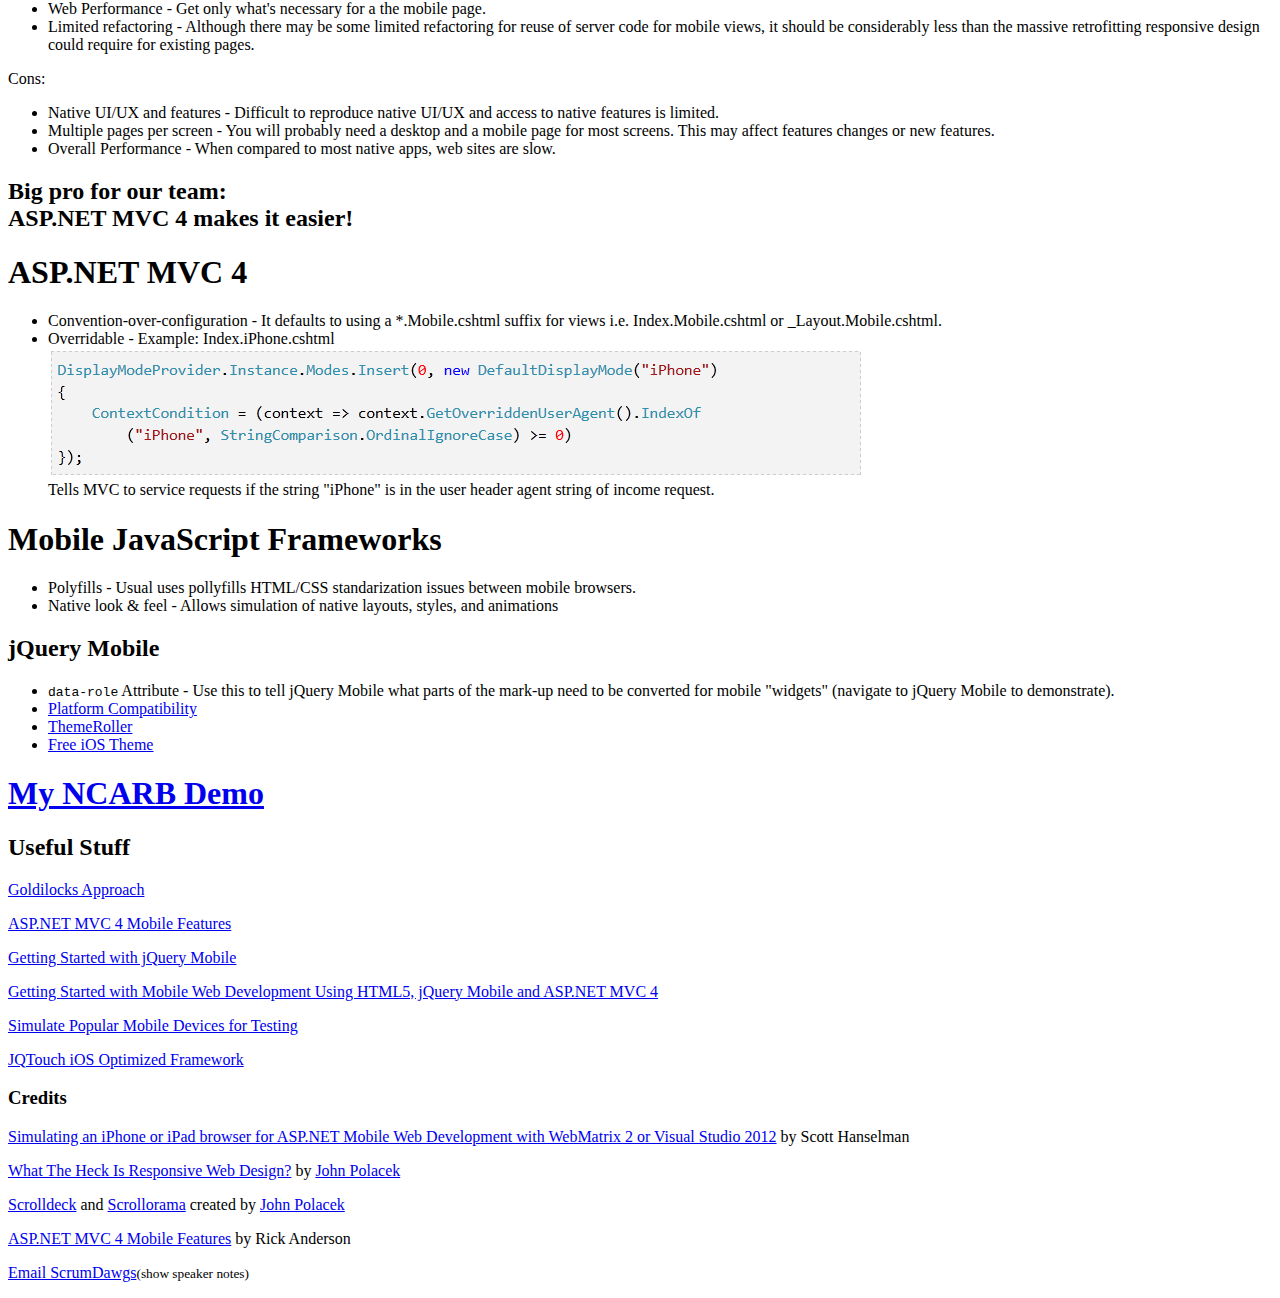
<file: deck/index - speaker notes.html>
<!DOCTYPE html>
<html lang="en">
<head>
	<meta charset="utf-8"> 
	<meta http-equiv="X-UA-Compatible" content="IE=edge,chrome=1"> 
	<meta name="author" content="Gabriel Chaney" />
	<title>Mobile Web Basics</title>
	
	<!--<link href='http://fonts.googleapis.com/css?family=Corben:400,700' rel='stylesheet' type='text/css'>
	<link rel="stylesheet" href="css/normalize.css" type="text/css">
	<link rel="stylesheet" href="css/style.css" type="text/css">
	
	<script src="../../js/jquery-1.8.2.min.js"></script>
	<script src="../../js/jquery.scrollTo-1.4.3.1.min.js"></script>
	<script src="../../js/jquery.easing.1.3.js"></script>
	<script src="../../js/jquery.scrollorama.js"></script>
	<script src="../../js/jquery.scrolldeck.js"></script>-->
</head>
<body>
	<div class="background"></div>
	<div id="header">
		<h1>Mobile Web Basics</h1>
		<div id="nav">
			<a href="#intro1" class="nav-button">Intro</a>
			<a href="#responsive1" class="nav-button">Responsive Design</span></a>
			<a href="#mobileweb1" class="nav-button">Mobile Websites</span></a>
			<a href="#mvc41" class="nav-button">MVC4</span></a>
			<a href="#mobilejs1" class="nav-button">Mobile JS</span></a>
			<a href="#conclusion1" class="nav-button">Conclusion</span></a>
			<a href="#credits1" class="nav-button">Credits</span></a>
		</div>
	</div>

	<div class="slide" id="intro1">
		<h1>Mobile Web Basics</h1>
		<p><small>a <a href="http://johnpolacek.github.com/scrolldeck.js">scrolldeck.js</a> presentation by <a href="mailto:gabriel.chaney@gmail.com">Gabriel Chaney</a></small></p>
	</div>
	
	<div class="slide" id="intro2">
		<h2>What are we going to discuss?</h2>
		<ol>
			<li class="animate-build" data-build="1">Review</li>
			<li class="animate-build" data-build="2">Web Solution 1: Responsive Design</li>
			<li class="animate-build" data-build="3">Web Solution 2: Mobile Websites</li>
			<li class="animate-build" data-build="4">ASP.NET MVC 4</li>
			<li class="animate-build" data-build="5">jQuery Mobile, jQTouch</li>
			<li class="animate-build" data-build="6">Demo!</li>
			<li class="animate-build" data-build="7">Conclusion</li>
		</ol>
	</div>
	
	<div class="slide" id="intro3">
		<h2>What have we already learned?</h2>
		<ul>
			<li class="animate-build" data-build="1">Environment<span class="speaker-notes"> - Programming platform and tooling whether it be native language, cross-platform JavaScript-based native app, or mobile web.</span></li>
			<li class="animate-build" data-build="2">Security<span class="speaker-notes"> - For us, it's about authentication initially since our authentication relies on a cookie right now. We would have to support OAuth or something.</span></li>
			<li class="animate-build" data-build="3">Testing<span class="speaker-notes"> - TDD, physical devices, GUI test autmoation.</span></li>
			<li class="animate-build" data-build="4">Distribution<span class="speaker-notes"> - Native apps using "app store" registration fees and/or sales cuts vs. mobile web standard deployment.</span></li>
			<li class="animate-build" data-build="5">PhoneGap &amp; Appcelerator<span class="speaker-notes"> - Cross-platform JavaScript-based frameworks. We're going to learn about mobile-specific web solutions today.</span></li>
		</ul>
	</div>
	
	<div class="slide" id="responsive1">
		<h1>Web Solution 1: <span class="animate-build" data-animation="fly-in-right" data-build="1">Responsive Design</span></h1>
	</div>
	
	<div class="slide" id="responsive2">
		<h2>What is <em>responsive design</em>?</h2>
	</div>
	
	<div class="slide" id="responsive3">
		<blockquote class="quote" cite="http://johnpolacek.github.com/scrolldeck.js/decks/responsive/">
			<p>&ldquo;Responsive websites <br />
			<strong class="animate-in" data-animation="space-in">respond</strong>
			to their environment&rdquo; <br />
			<small>- John Polacek</small></p>
			<span class="speaker-notes">In a really good deck I ripped off a lot of the resonsive design material from. You can find online called "What The Heck Is Responsive Web Design?"</span>
		</blockquote>
	</div>
	
	<div class="slide" id="responsive4">
		<blockquote class="quote" cite="http://johnpolacek.github.com/scrolldeck.js/decks/responsive/">
			<h2>Responsive Best Practice</h2>
			<p>
			<span class="animate-build" data-build="1">A mixed approach between: </span>
				<span class="animate-build" data-build="2">
					<br /><strong class>Adaptive</strong> <br /><small>(Multiple Fixed Width Layouts)</small>
				</span> <br />
				<span class="animate-build" data-build="3">&rarr; Fixed width for large and medium.</span> <br />
				<span class="speaker-notes"> - Use of CSS media queries to respond to pre-defined large and medium screens sizes.</span>
				<span class="animate-build" data-build="4">
					<br /><strong>Responsive</strong> <br /><small>(Multiple Fluid Grid Layouts)</small>
				</span> <br />
				<span class="animate-build" data-build="5">&rarr; Fluid width for small.</span>
				<span class="speaker-notes"> - Use of fluid CSS rules using "Ems" and percentages for font-sizes, widths, etc.</span>
			</p>
		</blockquote>
	</div>
	
	<div class="slide" id="responsive5">
		<h2>Responsive Examples</h2>
		<ul class="animate-build" data-build="1">
			<li><a href="http://www.bostonglobe.com">Boston Globe</a></li>
			<li><a href="http://www.wentworthmansion.com">Wentworth Mansion</a></li>
			<li><a href="http://www.microsoft.com">Microsoft</a></li>
			<li><a href="http://gchaney2-laptop.ncarb.local:53387">My NCARB Login</a><span class="speaker-notes"> - Used Goldilocks Approach template. It uses the Multiple Fixed Width Layout for the large and medium screens and the Fluid Layout for small screens. You should develop the different screens starting in phases starting with the small screen and moving to the large screen.</span></li>
		</ul>
	</div>
	
	<div class="slide" id="responsive6">
		<h2>Responsive Pros &amp; Cons</h2>
		<span class="speaker-notes"> - These pros/cons are mostly for comparing/contrasting responsive design vs. mobile-specifc websites and in light of our team.</span>
		<p class="animate-build" data-build="1">Pros:</p>
		<ul>
			<li class="animate-build" data-build="2">One page per screen<span class="speaker-notes"> - additional content only added to one page. still need testing on all screens for new content though.</span></li>
			<li class="animate-build" data-build="3">Trendy</li>
		</ul>
		<p class="animate-build" data-build="4">Cons:</p>
		<ul>
			<li class="animate-build" data-build="5">Native UX and features<span class="speaker-notes"> - Difficult to reproduce native UI/UX and access to native features is limited.</span></li>
			<li class="animate-build" data-build="6">Web Performance<span class="speaker-notes"> - Hides some desktop content but still loads everything, so could have a performance impact for high latency networks (3G/4G).</span></li>
			<li class="animate-build" data-build="7">Retrofitting<span class="speaker-notes"> - Can be difficult to retrofit existing pages.</span></li>
		</ul>
	</div>
	
	<div class="slide" id="mobileweb1">
		<h1>Web Solution 2: <br /><span class="animate-build" data-animation="fly-in-right" data-build="1">Mobile Websites</span></h1>
	</div>
	
	<div class="slide" id="mobileweb2">
		<h2>Mobile Web Pros &amp; Cons</h2>
		<p class="animate-build" data-build="1">Pros:</p>
		<ul>
			<li class="animate-build" data-build="2">Web Performance<span class="speaker-notes"> - Get only what's necessary for a the mobile page.</span></li>
			<li class="animate-build" data-build="3">Limited refactoring<span class="speaker-notes"> - Although there may be some limited refactoring for reuse of server code for mobile views, it should be considerably less than the massive retrofitting responsive design could require for existing pages.</span></li>
		</ul>
		<p class="animate-build" data-build="4">Cons:</p>
		<ul>
			<li class="animate-build" data-build="5">Native UI/UX and features<span class="speaker-notes"> - Difficult to reproduce native UI/UX and access to native features is limited.</span></li>
			<li class="animate-build" data-build="6">Multiple pages per screen<span class="speaker-notes"> - You will probably need a desktop and a mobile page for most screens. This may affect features changes or new features.</span></li>
			<li class="animate-build" data-build="7">Overall Performance<span class="speaker-notes"> - When compared to most native apps, web sites are slow.</span></li>
		</ul>
	</div>
	
	<div class="slide" id="mobileweb3">
	
		<h2>Big pro for our team: <br /><span class="animate-build" data-build="1">ASP.NET MVC 4 makes it easier!</span></h2>
	
	</div>
	
	<div class="slide" id="mvc41">
		<h1>ASP.NET MVC 4</h1>
		<ul>
			<li class="animate-build" data-build="1">Convention-over-configuration<span class="speaker-notes"> - It defaults to using a *.Mobile.cshtml suffix for views i.e. Index.Mobile.cshtml or _Layout.Mobile.cshtml.</span></li>
			<li class="animate-build" data-build="2">
				Overridable<span class="speaker-notes"> - Example: Index.iPhone.cshtml</span>
				<div class="animate-build img-wrap" id="img-displaymodeprovidercodesnippet" data-build="3">
					<img src="img/displaymodeprovider_code_screenshot.png" alt="DisplayModeProvider code snippet." />
				</div>
				<span class="speaker-notes">Tells MVC to service requests if the string "iPhone" is in the user header agent string of income request.</span>
			</li>
		</ul>
	</div>
	
	<div class="slide" id="mobilejs1">
		<h1>Mobile JavaScript Frameworks</h1>
		<ul>
			<li class="animate-build" data-build="1">Polyfills<span class="speaker-notes"> - Usual uses pollyfills HTML/CSS standarization issues between mobile browsers.</span></li>
			<li class="animate-build" data-build="2">Native look &amp; feel<span class="speaker-notes"> - Allows simulation of native layouts, styles, and animations</span></li>
			<!--<li class="animate-build" data-build="3">
				Native features<span class="speaker-notes"> - Uses HTML5 to access a limited number of native device features i.e. geolocation.</span>
				<ul>
					<li></li>
					<li></li>
					<li></li>
				</ul>
			</li>-->
		</ul>
	</div>
	
	<div class="slide" id="mobilejs2">
		<h2>jQuery Mobile</h2>
		<ul>
			<li><code>data-role</code> Attribute <span class="speaker-notes"> - Use this to tell jQuery Mobile what parts of the mark-up need to be converted for mobile "widgets" (navigate to jQuery Mobile to demonstrate).</span></li>
			<li><a href="http://jquerymobile.com/demos/1.2.0/docs/about/platforms.html">Platform Compatibility</a></li>
			<li><a href="http://jquerymobile.com/themeroller/">ThemeRoller</a></li>
			<li><a href="http://taitems.tumblr.com/post/7240874402/ios-inspired-jquery-mobile-theme-jquery-mobile">Free iOS Theme</a></li>
		</ul>
	</div>
	
	<!--<div class="slide" id="mobilejs3">
		<h2>jQTouch</h2>
		<p>Demo: <a href="http://www.jqtouch.com/preview/demos/main/">http://www.jqtouch.com/preview/demos/main/</a></p>
		<ul>
			<li></li>
			<li>Free iOS Theme</li>
			<li></li>
		</ul>
	</div>-->
	
	<div class="slide" id="mobilejs4">
		<h1><a href="http://gchaney2-laptop.ncarb.local:53387/">My NCARB Demo</a></h1>
	</div>
	
	<div class="slide where" id="credits1">
		<h2>Useful Stuff</h2>
		<p><a href="http://www.designbyfront.com/workinprogress/article/the-goldilocks-approach-to-responsive-design">Goldilocks Approach</a></p>
		<p><a href="http://www.asp.net/mvc/tutorials/mvc-4/aspnet-mvc-4-mobile-features">ASP.NET MVC 4 Mobile Features</a></p>
		<p><a href="http://jquerymobile.com/demos/1.2.0/docs/about/getting-started.html">Getting Started with jQuery Mobile</a></p>
		<p><a href="http://msdn.microsoft.com/en-us/magazine/hh771055.aspx">Getting Started with Mobile Web Development Using HTML5, jQuery Mobile and ASP.NET MVC 4</a></p>
		<p><a href="http://www.asp.net/mobile/device-simulators">Simulate Popular Mobile Devices for Testing</a></p>
		<p><a href="http://www.jqtouch.com/preview/demos/main/">JQTouch iOS Optimized Framework</a></p>
	</div>
	
	<div class="slide" id="credits2">
		<h3>Credits</h3>
		<p><a href="http://www.hanselman.com/blog/SimulatingAnIPhoneOrIPadBrowserForASPNETMobileWebDevelopmentWithWebMatrix2OrVisualStudio2012.aspx">Simulating an iPhone or iPad browser for ASP.NET Mobile Web Development with WebMatrix 2 or Visual Studio 2012</a> by Scott Hanselman</p>
		<p><a href="http://johnpolacek.github.com/scrolldeck.js/decks/responsive/">What The Heck Is Responsive Web Design?</a> by <a href="http://twitter.com/johnpolacek">John Polacek</a></p>
		<p><a href="http://johnpolacek.github.com/scrolldeck.js/">Scrolldeck</a> and <a href="http://johnpolacek.github.com/scrollorama">Scrollorama</a> created by <a href="http://twitter.com/johnpolacek">John Polacek</a></p>
		<p><a href="http://www.asp.net/mvc/tutorials/mvc-4/aspnet-mvc-4-mobile-features">ASP.NET MVC 4 Mobile Features</a> by Rick Anderson</p>
	</div>
	
	<footer id="footer">
		<p><a href="mailto:ScrumDawgs" class="email">Email ScrumDawgs</a><small class="speaker-notes-toggle">(<span class="toggle-text">show</span> speaker notes)</small></p>
	</footer>
	

</body></html>
</file>
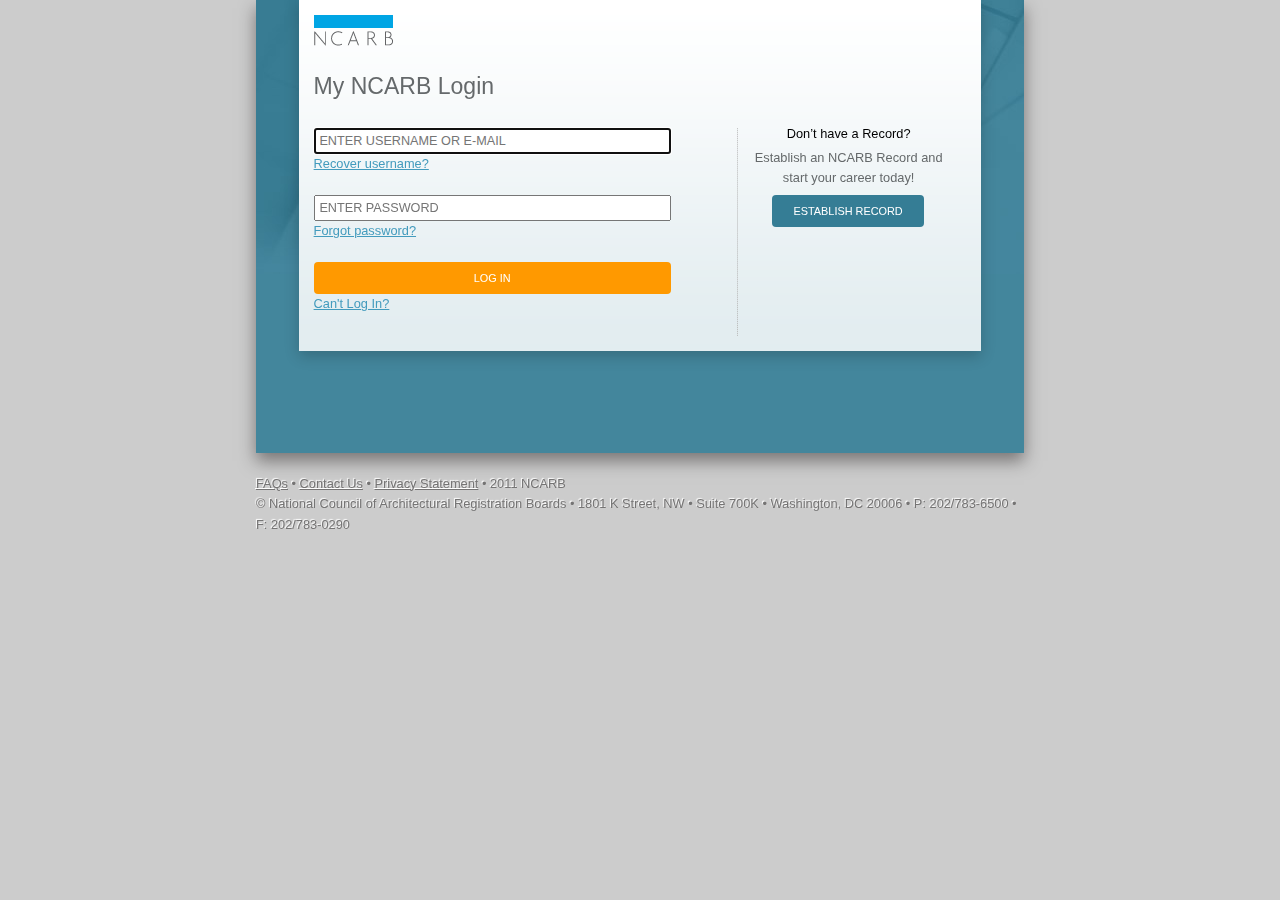
<file: goldilocks_demo/NCARB - My NCARB Login.htm>
<!DOCTYPE html>
<!-- /ht Paul Irish - http://front.ie/j5OMXi -->
<!--[if lt IE 7 ]> <html class="no-js ie6" lang="en"> <![endif]-->
<!--[if IE 7 ]>    <html class="no-js ie7" lang="en"> <![endif]-->
<!--[if IE 8 ]>    <html class="no-js ie8" lang="en"> <![endif]-->
<!--[if (gte IE 9)|!(IE)]><!--> <html class="no-js" lang="en"> <!--<![endif]-->
<!-- saved from url=(0354)https://houston.ncarb.org/Login/?ReturnUrl=%2fLogin%2fClaims%2fIssue%3fwa%3dwsignin1.0%26wtrealm%3durn%253ancarb%253adashboard%26wctx%3drm%253d0%2526id%253dpassive%2526ru%253d%25252fHome%25252f%26wct%3d2012-10-25T12%253a31%253a00Z&wa=wsignin1.0&wtrealm=urn%3ancarb%3adashboard&wctx=rm%3d0%26id%3dpassive%26ru%3d%252fHome%252f&wct=2012-10-25T12%3a31%3a00Z -->
<head><meta http-equiv="Content-Type" content="text/html; charset=UTF-8">

	<meta charset="utf-8">
	<meta http-equiv="X-UA-Compatible" content="IE=edge,chrome=1">
	<meta name="viewport" content="width=device-width, initial-scale=1.0">
	
	<title>NCARB - My NCARB Login</title>
	
	<meta name="title" content="">
	<meta name="description" content="">
	
	<meta name="author" content="Your Name Here">
	<meta name="Copyright" content="Copyright Your Name Here 2011. All Rights Reserved.">


    
	<meta name="DC.title" content="Project Name">
	<meta name="DC.subject" content="What you&#39;re about.">
	<meta name="DC.creator" content="Who made this site.">
	
    <link rel="shortcut icon" href="https://houston.ncarb.org/Home/Content/images/favicon.ico">

    <link href="./NCARB - My NCARB Login_files/jquery-ui-1.8.12.custom.css" rel="stylesheet" type="text/css">
	<!--<link href="./NCARB - My NCARB Login_files/baseline.css" rel="stylesheet" type="text/css">
	<link href="./NCARB - My NCARB Login_files/style.css" rel="stylesheet" type="text/css">-->
    <link href="./NCARB - My NCARB Login_files/global.css" rel="stylesheet" type="text/css" media="all">
	<link href="./NCARB - My NCARB Login_files/layout.css" rel="stylesheet" type="text/css" media="all and (min-width: 33.236em)">

    
    <style type="text/css">
        .screen {
        padding-bottom:110px;
        }
        
        .ui-state-error.updateAccountsReminder {
        line-height: normal;
        padding-top: 10px;
        }
        .ui-state-error.updateAccountsReminder a {
        color: #357D95;
        font-weight: bold;
        }
        .ui-dialog.loginPopup
        {
            top:77px !important;
        }

    </style>


	<script src="https://houston.ncarb.org/Home/Scripts/modernizr.js" type="text/javascript"></script>

</head>

<body>

<div id="container" class="screen">

    <section class="DashboardLogin">

	
		<div class="login group">
		<header>
	
            <div>

				<a href="http://www.ncarb.org/"><img id="header-logo" src="./NCARB - My NCARB Login_files/logo.png" alt="NCARB"></a>
                
                <div class="notifyContainer"></div>
                			
			</div>

            

			<h1>My NCARB Login</h1>
			
		</header>

        <div class="form">
		<form action="./NCARB - My NCARB Login_files/NCARB - My NCARB Login.htm" method="post" novalidate="novalidate">
			<div class="validation-summary-valid headerValidationSummaryErrors hideValidationSummaryErrorList" data-valmsg-summary="true">
				<span>The username and password do not match our system. Please try again.</span>
				<ul>
					<li style="display:none"></li>
				</ul>
			</div>
			<ol>
				<li>
					<label for="Username">Username</label>
					<input data-val="true" data-val-required="The Username field is required." id="Username" name="Username" tabindex="1" type="text" value="" class="input-validation-valid" placeholder="ENTER USERNAME OR E-MAIL">
					<a class="help" href="https://houston.ncarb.org/Home/Dashboard/Account/RecoverUsername" tabindex="4">Recover username?</a>
				</li>
				<li>
					<label for="Password">Password</label>
					<input data-val="true" data-val-required="The Password field is required." id="Password" name="Password" tabindex="2" type="password" placeholder="ENTER PASSWORD">
					<a class="help" href="https://houston.ncarb.org/Home/Dashboard/Account/ForgotPassword" tabindex="5">Forgot password?</a>
				</li>
				<li>
					<button type="submit" class="primary ui-button ui-widget ui-state-default ui-corner-all ui-button-text-only" tabindex="3" role="button" aria-disabled="false"><span class="ui-button-text">
						Log In</span></button>
					<a class="help cantlogin" href="http://www.ncarb.org/Getting-an-Initial-License/My-NCARB/Cant-Log-In.aspx" tabindex="6">Can't Log In?</a>
				</li>
			</ol>
		</form>
		</div>
		<div class="register">
			<h2>Don’t have a Record?</h2>
			<p>Establish an NCARB Record and start your career today!</p>
			<a href="https://houston.ncarb.org/Home/Dashboard/Account/Register" class="button auto ui-button ui-widget ui-state-default ui-corner-all ui-button-text-only" tabindex="8" role="button" aria-disabled="false"><span class="ui-button-text">Establish Record</span></a>
		</div>

		</div>
		
	</section>


	<footer>
		<a href="http://www.ncarb.org/Getting-an-Initial-License/My-NCARB/Update-FAQ.aspx">FAQs</a>  <span>•</span>  <a href="http://www.ncarb.org/en/Contact-Us.aspx">Contact Us</a>  <span>•</span>  <a href="http://www.ncarb.org/en/Privacy-Statement.aspx">Privacy Statement</a>  <span>•</span> 2011 NCARB<br>
		© National Council of Architectural Registration Boards  <span>•</span>  1801 K Street, NW  <span>•</span>  Suite 700K  <span>•</span>  Washington, DC 20006  <span>•</span>  P: 202/783-6500  <span>•</span>  F: 202/783-0290
	</footer>

</div>



<script src="./NCARB - My NCARB Login_files/jquery-1.7.2.min.js" type="text/javascript"></script>
<script src="./NCARB - My NCARB Login_files/jquery-ui.min.js" type="text/javascript"></script>
<script src="./NCARB - My NCARB Login_files/jquery.unobtrusive-ajax.min.js" type="text/javascript"></script>
<script src="./NCARB - My NCARB Login_files/jquery.validate.min.js" type="text/javascript"></script>
<script src="./NCARB - My NCARB Login_files/jquery.validate.unobtrusive.min.js" type="text/javascript"></script>
<script src="./NCARB - My NCARB Login_files/jquery.dataTables.min.js" type="text/javascript"></script>

<script src="./NCARB - My NCARB Login_files/jcookies.js" type="text/javascript"></script><script src="./NCARB - My NCARB Login_files/jquery.sb.js" type="text/javascript"></script><script src="./NCARB - My NCARB Login_files/jquery.chosen.js" type="text/javascript"></script><script src="./NCARB - My NCARB Login_files/jquery.infieldlabel.js" type="text/javascript"></script><script src="./NCARB - My NCARB Login_files/jquery.blockUI.js" type="text/javascript"></script><script src="./NCARB - My NCARB Login_files/notify.js" type="text/javascript"></script><script src="./NCARB - My NCARB Login_files/validators.js" type="text/javascript"></script><script src="./NCARB - My NCARB Login_files/plugins.js" type="text/javascript"></script><script src="./NCARB - My NCARB Login_files/plugins.validate.js" type="text/javascript"></script><script src="./NCARB - My NCARB Login_files/bootstrapper.js" type="text/javascript"></script><script src="./NCARB - My NCARB Login_files/bootstrapper.validate.js" type="text/javascript"></script>



  


    <script type="text/javascript">

        (function($) {

            function addUpdateAccountsReminder() {
                var $uiStateError = $('.validation-summary-errors').find('.ui-state-error');
                if (!$uiStateError.is('.updateAccountsReminder')) {
                    $uiStateError
                        .addClass('updateAccountsReminder')
                        .append('<br />You must update your account(s) to log in. To find out how, please <a href="http://www.ncarb.org/Getting-an-Initial-License/My-NCARB/Update-Instructions.aspx">click here</a>.');
                }
            }

            $(function() {

                addUpdateAccountsReminder();

                $('form').bind('invalid-form.validate', function() {
                    addUpdateAccountsReminder();
                });

                $('input:text:first').focus();

            });

        })(jQuery);


        $(document).ready(function() {
            var $dialog = $('<div></div>')
                .html('NCARB has upgraded its electronic services. You will <b>NOT</b> be able to log in to your NCARB Record, the e-EVR, or the Registration Board section of our website until you have updated and verified your account. <a href="http://www.ncarb.org/Getting-an-Initial-License/My-NCARB/Update-Instructions.aspx">Learn more</a>.')
                .dialog({
                    autoOpen: false,
                    closeOnEscape: true,
                    width: 450,
                    height: 100,
                    dialogClass: 'loginPopup',
                    modal: true
                });
        });

    </script>
            <script src="./NCARB - My NCARB Login_files/InternalUserHandler.ashx" type="text/javascript"> </script>        
    
    





<div style="display: none; z-index: 1000; outline: 0px; position: absolute; " class="ui-dialog ui-widget ui-widget-content ui-corner-all loginPopup ui-draggable ui-resizable" tabindex="-1" role="dialog" aria-labelledby="ui-dialog-title-1"><div class="ui-dialog-titlebar ui-widget-header ui-corner-all ui-helper-clearfix"><span class="ui-dialog-title" id="ui-dialog-title-1">&nbsp;</span><a href="https://houston.ncarb.org/Login/?ReturnUrl=%2fLogin%2fClaims%2fIssue%3fwa%3dwsignin1.0%26wtrealm%3durn%253ancarb%253adashboard%26wctx%3drm%253d0%2526id%253dpassive%2526ru%253d%25252fHome%25252f%26wct%3d2012-10-25T12%253a31%253a00Z&wa=wsignin1.0&wtrealm=urn%3ancarb%3adashboard&wctx=rm%3d0%26id%3dpassive%26ru%3d%252fHome%252f&wct=2012-10-25T12%3a31%3a00Z#" class="ui-dialog-titlebar-close ui-corner-all" role="button"><span class="ui-icon ui-icon-closethick">close</span></a></div><div style="display: block; " class="ui-dialog-content ui-widget-content">NCARB has upgraded its electronic services. You will <b>NOT</b> be able to log in to your NCARB Record, the e-EVR, or the Registration Board section of our website until you have updated and verified your account. <a href="http://www.ncarb.org/Getting-an-Initial-License/My-NCARB/Update-Instructions.aspx">Learn more</a>.</div><div class="ui-resizable-handle ui-resizable-n" style=""></div><div class="ui-resizable-handle ui-resizable-e" style=""></div><div class="ui-resizable-handle ui-resizable-s" style=""></div><div class="ui-resizable-handle ui-resizable-w" style=""></div><div class="ui-resizable-handle ui-resizable-se ui-icon ui-icon-gripsmall-diagonal-se ui-icon-grip-diagonal-se" style="z-index: 1001; "></div><div class="ui-resizable-handle ui-resizable-sw" style="z-index: 1002; "></div><div class="ui-resizable-handle ui-resizable-ne" style="z-index: 1003; "></div><div class="ui-resizable-handle ui-resizable-nw" style="z-index: 1004; "></div></div></body></html>
</file>
<file: deck/css/style.css>
html {
	font-size: 10px;
}

body {
	background: #fff;
	font-family: 'Corben', Helvetica, "Helvetica Neue", Arial, sans-serif;
	font-size: 24px;
	font-size: 2.4rem;
	line-height: 1.4;
}


.background {
	position: fixed;
	height: 100%;
	width: 100%;
	background: -moz-radial-gradient(50% 50%, farthest-side, #fff, #efefef);
	background: -webkit-gradient(radial, 50% 50%, 250, 50% 50%, 750, from(#fff), to(#bbb));
	z-index: 0;
}

ul {
	list-style: none;
	padding: 0;
}

h1 {
	font-size: 60px;
	font-size: 6rem;
	padding: 0;
}

h2 {
	font-size: 48px;
	font-size: 4.8rem;
}

p, li {
	font-weight: 400;
	font-size: 36px;
	font-size: 3.6rem;
}

a, a:visited {
	font-weight: 400;
	font-style: italic;
	color: #666;
	padding-right: 3px;
	padding-right: .3rem;
}

li {
	padding: 4px 0;
	padding: .4rem 0;
}

img {
	width: 100%;
}


/*----------------------------------------  HEADER  */

#header, #footer {
	width: 100%;
	position: fixed;
	left: 0;
	z-index: 10;
	background: #ccc;
	border-bottom: solid 3px #bbb;
	opacity: .3;
}

#header {
	top: 0;
}

#header:hover, #footer:hover {
	opacity: .5;
}

#header h1 {
	margin: 0;
	padding: 7px 20px 10px;
	padding: .7rem 2rem 1rem;
	font-size: 16px;
	font-size: 1.6rem;
	color: #888;
	font-weight: normal;
}

#footer {
	bottom: 0;
}

#footer p {
	margin: 0;
}

#footer .speaker-notes-toggle {
	font-size: 13px;
	float: right;
	padding: 7px;
	padding: .7rem;
}

#footer .speaker-notes-toggle:hover {
	color: #333;
	cursor: pointer;
}

#footer .email {
	font-size: 16px;
	float: left;
}

#nav {
	position: absolute;
	top: 0;
	right: 20px;
	right: 2rem;
}

.nav-button {
	float: left;
	padding: 10px;
	padding: 1rem;
	text-decoration: none;
	color: #888;
	font-size: 16px;
	font-size: 1.6rem;
	font-style: normal;
}

.speaker-notes {
	display: none;
	background-color: lightYellow;
}

@media print {

	.speaker-notes {
		display: inline;
	}

}

.current, a.nav-button:hover {
	color: #333;
}

/*------------------------  SLIDES  */

.slide {
	position: relative;
	margin: 0;
	width: 100%;
	height: 500px;
	height: 50rem;
	padding: 100px 0 200px;
	padding: 10rem 0 20rem;
	text-align: center;
}

.or-block {
	display: block;
}

#intro1 {
	padding: 150px 0 200px;
	padding: 15rem 0 20rem;
}

#intro2 ul {
	margin: 0;
}

#intro3 ul {
	margin: 0;
}

#responsive1 {
	padding: 150px 0 200px;
	padding: 15rem 0 20rem;
}

#responsive1 span {
	display: block;
	margin-right: -165px;
}

#responsive2 {
	padding: 150px 0 200px;
	padding: 15rem 0 20rem;
}

#responsive3 {
	padding: 150px 0 200px;
	padding: 15rem 0 20rem;
}

#responsive3 strong {
	display: block;
	font-size: 60px;
	font-size: 6rem;
	font-style: italic;
	position: relative;
	top: 6px;
	top: .6rem;
	letter-spacing: 3px;
	letter-spacing: .3rem;
}

#responsive4 h2 {
	font-size: 60px;
	font-size: 6rem;
	margin: 0;
}

#responsive4 p {
	margin: 0;
}

#responsive4 strong {
	/*display: block;*/
	font-size: 35px;
	font-size: 3.5rem;
	padding-top: 12px;
	padding-top: 1.2rem;
}

#responsive4 small {
	/*display: block;*/
	font-size: 24px;
	font-size: 2.4rem;
	font-weight: 400;
	font-style: italic;
	padding-bottom: 24px;
	padding-bottom: 2.4rem;
}

#responsive5 {
	padding: 80px 0 200px;
	padding: 8rem 0 20rem;
}

#responsive5 h2 {
	font-size: 60px;
	font-size: 6rem;
	margin: 0;
}

#responsive5 ul  {
	margin: 0;
}

#responsive6 p, #responsive6 ul  {
	margin: 0;
}

#mobileweb1 {
	padding: 150px 0 200px;
	padding: 15rem 0 20rem;
}

#mobileweb1 span {
	margin-right: -5px;
}

#mobileweb2 p, #mobileweb2 ul  {
	margin: 0;
}

#mobileweb3 {
	padding: 150px 0 200px;
	padding: 15rem 0 20rem;
}

#mvc41 p, #mvc41 ul  {
	margin: 0;
}

#mobilejs1 p, #mobilejs1 ul  {
	margin: 0;
}

#mobilejs2, #mobilejs3 {
	padding: 150px 0 200px;
	padding: 15rem 0 20rem;
}

#mobilejs4 {
	padding: 150px 0 200px;
	padding: 15rem 0 20rem;
}

#why1 {
	padding: 100px 0 200px;
	padding: 10rem 0 20rem;
}

#why1 small {
	display: block;
	width: 80%;
	text-align: right;
	padding-top: 10px;
	padding-top: 1rem;
	font-style: italic;
	color: #666;
}

#why2 h2 {
	margin: 10px;
	margin: 1rem;
	font-size: 36px;
	font-size: 3.6rem;
	font-style: italic;
}

#why2 p {
	margin: 0;
	padding: 0;
}

#who1 {
	padding: 200px 0 240px;
	padding: 20rem 0 24rem;
}

#who1 h1 {
	margin: 0;
}

#who1 p {
	font-size: 30px;
	font-size: 3rem;
}

.who {
	padding: 150px 0 200px;
	padding: 15rem 0 20rem;
}

.who p, .who h2 {
	margin: 0;
}

.who h2 {
	font-size: 30px;
	font-size: 3rem;
}

.who p, .who a {
	font-size: 20px;
	font-size: 2rem;
}

#who7 {
	padding: 270px 0 270px;
	padding: 27rem 0 27rem;
}

#when1 {
	padding: 80px 0 200px;
	padding: 8rem 0 20rem;
}

#when1 h1, #when1 h2 {
	margin: 12px;
	margin: 1.2rem;
}

#when1 h2 {
	font-size: 36px;
	font-size: 3.6rem; 
}

#when1 ul  {
	margin: 0;
}

#how1 small {
	display: block;
	color: #666;
	font-style: italic;
	width: 82%;
	text-align: right;
	padding-top: 10px;
	padding-top: 1rem;
}

#how2 h2 {
	font-size: 36px;
	font-size: 3.6rem;
	line-height: 1;
}

#how2 strong {
	display: block;
	font-size: 60px;
	font-size: 6rem;
	padding-top: 2.4rem;
}

#how2 small {
	display: block;
	font-size: 24px;
	font-size: 2.4rem;
	font-weight: 400;
	font-style: italic;
	padding-bottom: 24px;
	padding-bottom: 2.4rem;
}

#how3 {
	padding-top: 5rem;
}

.where h2 {
	font-size: 30px;
	font-size: 3rem;
	margin: 0;
}

.where h3, .where p, .where a {
	margin: 0;
	font-size: 20px;
	font-size: 2rem;
}

.where-block {
	vertical-align: top;
	display: inline-block;
	width: 40%;
	padding: 20px 0;
	padding: 2rem 0;
}

#where1 {
	padding: 150px 0 200px;
	padding: 15rem 0 20rem;
}

#where2 {
	padding: 60px 0 200px;
	padding: 6rem 0 20rem;
}

#where3 {
	padding: 60px 0 200px;
	padding: 6rem 0 20rem;
}

#where3 a {
	font-size: 36px;
	font-size: 3.6rem;
}

#where3 .where-block {
	vertical-align: top;
	display: inline-block;
	width: 40%;
	padding: 24px 0 6px;
	padding: 2.4rem 0 .6rem;
	line-height: 1.2;
}

#where3 .where-block a {
	font-size: 16px;
	font-size: 1.6rem;
}

#credits1 a {
	display: block;
	font-size: 24px;
	font-size: 2.4rem;
	padding: 3px;
	padding: .3rem;
}

#credits2 h3, #credits2 h4 {
	margin: 2.4rem 0 .6rem;
}

#credits2 h4 {
	font-size: 18px;
	font-size: 1.8rem;
}

#credits2 p {
	margin: 0;
	font-size: 18px;
	font-size: 1.8rem;
}

/*------------------------  IMAGES  */

/* width % is width of img / 1280 px (target screen width)  */

.img-wrap {
	margin: 0 auto;
}

.img-inline {
	display: inline-block;
	
}

.img-link {
	text-decoration: none;
}

.img-border {
	border: solid 1px #aaa;
}

#img-displaymodeprovidercodesnippet {
	width: 53.83%;
}

#img-bg-s {
	width: 13.83%;
}

#img-bg-m {
	width: 28.59%;
}

#img-bg-l {
	width: 45.31%;
}

#img-illy-s {
	width: 15%;
}

#img-illy-l {
	width: 46.09%;
}

#img-clean-s {
	width: 15%;
}

#img-clean-m {
	width: 31.01%;
}

#img-clean-l {
	width: 40.08%;
}

#img-sas-s {
	width: 16.95%;
}

#img-sas-l {
	width: 48.44%;
}

#img-obama-s {
	width: 12.66%;
}

#img-obama-m {
	width: 30.39%;
}

#img-obama-l {
	width: 36.8%;
}

/* width % is width of img / (40% of 1280 px) (containers are 40% of target screen width)  */

.where-block .img-wrap {
	width: 22.66%;
}

#where3 .where-block .img-wrap {
	width: 86.33%;
}

/*------------------------  BASE-REM SIZING  */


@media (min-width: 1520px) {
	html {
		font-size: 12px;
	}
}

@media (max-width: 1400px) {
	html {
		font-size: 11px;
	}
}

/* target screen width  */
@media (max-width: 1280px) {
	html {
		font-size: 10px;
	}
}
	
@media (max-width: 1160px) {
	html {
		font-size: 9px;
	}
}
	
@media (max-width: 1040px) {
	html {
		font-size: 8px;
	}
}
	
@media (max-width: 920px) {
	html {
		font-size: 7px;
	}
}
	
@media (max-width: 800px) {
	html {
		font-size: 6px;
	}
}
	
@media (max-width: 680px) {
	html {
		font-size: 5px;
	}
}
	
@media (max-width: 560px) {
	html {
		font-size: 4px;
	}
}
	
@media (max-width: 440px) {
	html {
		font-size: 3px;
	}
}

@media (max-width: 320px) {
	html {
		font-size: 3px;
	}
}
</file>
<file: goldilocks_demo/NCARB - My NCARB Login_files/global.css>
@import url("base/global.css");

/*
This file contains the unique styles needed for example.html which do not appear in /css/global.css
----------------------------------------------------------------------------------------
*/

html { 
  background: #ccc;
  }
  
body {
	font-family: Arial, Helvetica, sans-serif;
	}

/* 5. GLOBAL LAYOUT & GLOBAL CUSTOM TYPOGRAPHY
----------------------------------------------------------------------------------------*/
h1 {
  font-size: 1.8em;
  line-height: 3em;
  color: #65696b;
  margin-bottom:0.3em;
  }
  
h3 { text-transform:uppercase; letter-spacing:0.12em; }
h3, h4, h5, h6 { font-weight: bold; }

header { text-align:center; }

ol {list-style: none;}

footer {
  margin:1.618em 0 0;
  padding: 1.618em 0 0;
  }
  
footer p { margin-right:1em; }

.screen form ol, .screen form ol {margin:0;}

/* 6. CUSTOM LAYOUT & TYPOGRAPHY (Baby bear)
----------------------------------------------------------------------------------------*/
  


.screen .DashboardLogin:first-child {
	background: #43869c url(images/bg.screen.jpg) no-repeat;
	-webkit-box-shadow: 0 8px 16px rgba(35,31,32,0.5);
	-moz-box-shadow: 0 8px 16px rgba(35,31,32,0.5);
	-o-box-shadow: 0 8px 16px rgba(35,31,32,0.5);
	box-shadow: 0 8px 16px rgba(35,31,32,0.5);
	/*padding: 0 5em 8em 5em;*/
	padding-bottom:8em;
	text-align:center;
	}
	.screen .DashboardLogin:first-child .login {
		background: #e3edf0 url(images/bg.DashboardLogic.png) repeat-x;
		-webkit-box-shadow: 0 5px 14px rgba(0,0,0,0.2);
		-moz-box-shadow: 0 5px 14px rgba(0,0,0,0.2);
		-o-box-shadow: 0 5px 14px rgba(0,0,0,0.2);
		box-shadow: 0 5px 14px rgba(0,0,0,0.2);
		margin: 0 auto;
		padding: 1.15em;
		}
			.screen .DashboardLogin .login form li {padding-bottom: 1.618em;}
			.screen .DashboardLogin .login form label { display:none; }
			/*.screen .DashboardLogin .login .form form label {display:block; font-weight:bold;}*/
			.screen .DashboardLogin .login .form form input {display:inline-block; padding: .3em; width: 90%;}
			.screen .DashboardLogin .login form .help {display:block;}
			.screen .DashboardLogin .login form .primary {width: 93%;}





.validation-summary-valid { display:none; }

a.button, button, .ui-button {
color: #fff;
background:#357d95;
font: .85em Helveitca, Arial, sans-serif;
height: 32px;
text-align: center;
text-transform: uppercase;
text-decoration: none;
display: inline-block;
/*width: 100px;
min-width: 100px;*/
border: none;
text-shadow: none;
-webkit-border-radius: 4px 4px 4px 4px;
-moz-border-radius: 4px;
-o-border-radius: 4px;
border-radius: 4px;
white-space: nowrap; /* forces labels that recive .ui-button to not collapse */
}
.ie6 .ui-button { left: 0 }
a.button:hover , button:hover, button.hover, .ui-button.ui-state-hover {background:#48A7C7}
button, .ui-button {/*min-width:100px;width: 100px*/}
a.button.auto, button.auto, .auto.ui-button {/*min-width: 100px;*/ width: auto;}
a.button:hover, .ui-state-hover {text-decoration:none}
a.button.primary, button.primary, .primary.ui-state-hover  {background:#ff9900}
a.button.primary:hover, button.primary:hover, button.primary.hover, button.primary.ui-state-hover, a.primary.ui-state-hover {background:#FFC300}
.secondary {}
a.ui-button-text-only .ui-button-text {padding: .4em 1em;}
</file>
<file: goldilocks_demo/NCARB - My NCARB Login_files/layout.css>
/* 8. CUSTOM LAYOUT & TYPOGRAPHY (Daddy bear)
----------------------------------------------------------------------------------------*/

#container {
	padding: 0 1.618em 1.618em 1.618em;
	margin: 0 auto; 
	max-width: 60em;
	}

header { text-align: left; }

footer {
	padding: 0;
	color: #757474;
	text-shadow: -1px -1px 1px #fff;
	}
	footer span {
	display: inline-block;
	}
	footer a, footer a:hover {
	color: #757474;
	}
footer p { max-width: 17.942em; }
	
	.screen .DashboardLogin .login {width: 85%;}
		.screen .DashboardLogin .login .form {
			background: url(images/rule.vertical.png) right no-repeat;
			display: inline-block;
			float: left;
			text-align: left;
			width: 65%;
			}
			/*.screen .DashboardLogin .login .form form input {width: 17em;}*/
		.screen .DashboardLogin .login .register {
			color: #65696b;
			display: inline-block;
			float: left;
			padding-left: 1em;
			text-align: center;
			width: 30%;
			}
			.screen .DashboardLogin .login .register h2 { color: #000; margin-bottom: .5em; }
			.screen .DashboardLogin .login .register p { margin-bottom: .5em; }


/* 9. CUSTOM LAYOUT & TYPOGRAPHY (Mummy bear)
----------------------------------------------------------------------------------------*/
@media screen and (min-width: 30em) and (max-width: 49em) {

/*#container { width: 30em; }

	header { text-align: center; }
	header h1 { text-align: center; }*/
		.screen .DashboardLogin .login .form {
			background: none;
			/*text-align: center;*/
			}
		.screen .DashboardLogin .login .register {
			/*text-align: left;*/
			}
}
</file>
<file: goldilocks_demo/NCARB - My NCARB Login_files/baseline.css>
/*
	HTML5 Reset :: style.css
	----------------------------------------------------------
	We have learned much from/been inspired by/taken code where offered from:
	
	Eric Meyer					:: http://ericmeyer.com
	HTML5 Doctor				:: http://html5doctor.com
	and the HTML5 Boilerplate	:: http://html5boilerplate.com
	
-------------------------------------------------------------------------------*/

/* Let's default this puppy out
-------------------------------------------------------------------------------*/

html, body, div, span, object, iframe, h1, h2, h3, h4, h5, h6, p, blockquote, pre, abbr, address, cite, code, del, dfn, em, img, ins, kbd, q, samp, small, strong, sub, sup, var, b, i, dl, dt, dd, ol, ul, li, fieldset, form, label, legend, table, caption, tbody, tfoot, thead, tr, th, td, article, aside, figure, footer, header, hgroup, menu, nav, section, menu, time, mark, audio, video {
	margin: 0;
	padding: 0;
	border: 0;
	outline: 0;
	font-size: 100%;
	vertical-align: baseline;
	background: transparent;
}									

article, aside, figure, footer, header, hgroup, nav, section {display: block;}

/* Responsive images and other embedded objects
   Note: keeping IMG here will cause problems if you're using foreground images as sprites, like, say for Google Maps custom placemarkers. 
   There has been a report of problems with standard Google maps as well, but we haven't been able to duplicate or diagnose the issue. */
img,
object,
embed {max-width: 100%;}

/* force a vertical scrollbar to prevent a jumpy page */
html {overflow-y: scroll;}

/* we use a lot of ULs that aren't bulleted. 
	don't forget to restore the bullets within content. */
ul, ol {list-style: none;}

blockquote, q {quotes: none;}

blockquote:before, 
blockquote:after, 
q:before, 
q:after {content: ''; content: none;}

a {margin: 0; padding: 0; font-size: 100%; vertical-align: baseline; background: transparent;}

del {text-decoration: line-through;}

abbr[title], dfn[title] {border-bottom: 1px dotted #000; cursor: help;}

/* tables still need cellspacing="0" in the markup */
table {border-collapse: collapse; border-spacing: 0;}
th {font-weight: bold; vertical-align: bottom;}
td {font-weight: normal; vertical-align: top;}

hr {display: block; height: 1px; border: 0; border-top: 1px solid #ccc; margin: 1em 0; padding: 0;}

input, select {vertical-align: middle;}

pre {
	white-space: pre; /* CSS2 */
	white-space: pre-wrap; /* CSS 2.1 */
	white-space: pre-line; /* CSS 3 (and 2.1 as well, actually) */
	word-wrap: break-word; /* IE */
}

input[type="radio"] {vertical-align: text-bottom;}
input[type="checkbox"] {vertical-align: bottom; *vertical-align: baseline;}
.ie6 input {vertical-align: text-bottom;}

select, input, textarea {font: 99% sans-serif;}

table {font-size: inherit; font: 100%;}
 
/* Accessible focus treatment
	people.opera.com/patrickl/experiments/keyboard/test */
a:hover, a:active {outline: none;}

small {font-size: 85%;}

strong, th {font-weight: bold;}

td, td img {vertical-align: top;} 

/* Make sure sup and sub don't screw with your line-heights
	gist.github.com/413930 */
sub, sup {font-size: 75%; line-height: 0; position: relative;}
sup {top: -0.5em;}
sub {bottom: -0.25em;}

/* standardize any monospaced elements */
pre, code, kbd, samp {font-family: monospace, sans-serif;}

/* hand cursor on clickable elements */
.clickable,
label, 
input[type=button], 
input[type=submit], 
button {cursor: pointer;}

/* Webkit browsers add a 2px margin outside the chrome of form elements */
button, input, select, textarea {margin: 0;}

/* make buttons play nice in IE */
button {width: auto; overflow: visible;}
 
/* scale images in IE7 more attractively */
.ie7 img {-ms-interpolation-mode: bicubic;}

/* prevent BG image flicker upon hover */
.ie6 html {filter: expression(document.execCommand("BackgroundImageCache", false, true));}

/* let's clear some floats */
.group:before, .group:after { content: "\0020"; display: block; height: 0; overflow: hidden; }  
.group:after { clear: both; }  
.group { zoom: 1; }  



/* Ok, this is where the fun starts.
-------------------------------------------------------------------------------*/

/* new Linux- and Windows-friendly sans-serif font stack: http://mky.be/fontstack */;}
body {font: 13px Helmet, Freesans, sans-serif;}

/* using local fonts? make sure to read up on Paul Irish's 
	Bulletproof @font-face syntax: http://mky.be/font-face/bulletproof/ */

/* we like off-black for text */
body, select, input, textarea {color: #333;}

a {color: #03f;}
a:hover {color: #69f;}

/* Custom text-selection colors (remove any text shadows: twitter.com/miketaylr/status/12228805301) */
::-moz-selection{background: #fcd700; color: #fff; text-shadow: none;}
::selection {background: #fcd700; color: #fff; text-shadow: none;} 

/*	j.mp/webkit-tap-highlight-color */
a:link {-webkit-tap-highlight-color: #fcd700;} 

ins {background-color: #fcd700; color: #000; text-decoration: none;}
mark {background-color: #fcd700; color: #000; font-style: italic; font-weight: bold;}
</file>
<file: goldilocks_demo/NCARB - My NCARB Login_files/style.css>
/* @reference "custom-theme/jquery-ui-1.8.12.custom.css"; */
/* @reference "baseline.css"; */

/* Site Styles
-------------------------------------------------------------------------------*/
body {
background: #ccc url(../images/bg.backdrop.jpg) top center no-repeat;
font: 12px/16px Arial, Helvetica, sans-serif;
}
h1,h2,h3,h4,h5,h6 {font-weight:normal;line-height:1.1}
p, ul, ol {padding:8px 0}
a {color:#357d95;text-decoration:none}
a:hover {text-decoration:underline}

form {font: 12px/15px Helvetica, Arial, sans-serif;}
	form li {list-style: none;padding-bottom: 20px}
		label {
		color: #000;
		font-weight: bold;
		display: block;
		padding-bottom: 5px;
		}
		.label {position:relative;display:inline-block;*display:inline;zoom:1;line-height: 26px; height: 26px;margin-right: 10px}
		.ie6 .label, .ie7 .label {top: -4px}
			.label label {
			position: absolute;
			top: 0;
			left: 0;
			line-height: 28px;
			height: 28px;
			padding-left: 5px;
			color: #aaa;
			font-style: italic
			}
		select {margin-right: 10px}
		input {
		height: 26px;
		line-height: 26px;
		width: 190px;
		padding: 0 3px;
		border: 1px solid #acaaa7;
		background: #fff url(../images/bg.input.png);
		}
		button {position: relative}
		.loading {
		width: 16px;
		height: 16px;
		background: url(../images/ajax-loader.gif);
		display: block;
		position: absolute;
		right: -30px;
		top: 39%; /* gchaney - modified to look more centered vertically (in FF4+) */
		margin-top: -8px;
		}
		
/* Custom Select Box CSS */
		/* applied to original <select> to hide */
		.has_sb{position:absolute;left:-999999em;text-indent:-999999em;}
		/* always visible styles */
		.selectbox{display:inline-block;*display:inline;font-family:arial;font-size:12px;position:relative;vertical-align:middle;zoom:1;margin-right: 10px}
		.selectbox .display{
		background:#fff;
		border-top:1px solid #e2e1e1;
		border-left:1px solid #e2e1e1;
		border-bottom: 1px solid #b2b0ae;
		border-right: 1px solid #cccbca;
		color:#575757;
		cursor:default;
		display:block;
		font-weight:normal;
		height:26px;
		line-height:26px;
		overflow:hidden;
		outline:none;
		padding:0 35px 0 5px;
		position:relative;
		text-decoration:none;
		}
		.ie .selectbox .display {position: relative; }
		.selectbox.disabled .display{color:#999;}
		.selectbox.focused .display .text{display:inline-block;*display:inline;zoom:1;}
		.selectbox .display.active{border-color:#7b7d83;}
		.selectbox .display .arrow_btn{
		background:#dbdbdb url(../images/icn.selectbox.gif) center center no-repeat;
		display:block;
		height:26px;
		line-height:.92em;
		padding:1px;
		position:absolute;
		right:0;
		text-align:center;
		top:0;
		width:26px;
		}
		.selectbox .display .arrow_btn .arrow{
		display: none;
		}
		.selectbox .display.active .arrow_btn{
		-webkit-box-shadow:inset 0 0 1px 1px #9eb0ba;
		-moz-box-shadow:inset 0 0 1px 1px #9eb0ba;
		-o-box-shadow:inset 0 0 1px 1px #9eb0ba;
		box-shadow:inset 0 0 1px 1px #9eb0ba;
		}
		.selectbox .display.hover .arrow_btn{cursor: pointer}
		.selectbox .value{display:none;}
		/* dropdown styles */
		.selectbox.items{
		background:#fff;
		border:1px solid #828790;
		display:block;
		font-family:arial;
		font-size:1em;
		list-style-type:none;
		margin:0;
		overflow-x:hidden;
		overflow-y:auto;
		padding:0 0 1px 0;
		z-index:99999;
		}
		.selectbox.items.above{}
		.selectbox.items li{display:block;margin:0;padding:0;/*white-space:nowrap; maybe necessary if using fixedWidth: false */}
		.selectbox.items li.first{margin-top:0;}
		.selectbox.items li>.item{color:#000;cursor:default;display:block;padding:4px 6px;text-decoration:none;}
		.selectbox.items li>.item>.text{display:inline-block;*display:inline;zoom:1;}
		.selectbox.items li.selected>.item{border-bottom:1px dotted #999;border-top:1px dotted #999;}
		.selectbox.items li.disabled>.item{color:#999;}
		.selectbox.items li.hover>.item{background-color:#3399ff;color:#fcfcfc;}
		.selectbox.items .value{display:none;}
		/* optgroup styles */
		.selectbox.items .optgroup .items{
		border:none;
		margin:0;
		padding:0;
		-webkit-box-shadow:none;
		-moz-box-shadow:none;
		-o-box-shadow:none;
		box-shadow:none;
		}
		.selectbox.items .optgroup>.label{cursor:default;font-weight:bold;line-height:1em;}
		.selectbox.items .optgroup .items li>.item{padding-left:1em;}
		/* easy rounding styles */
		.selectbox .round_sb.display{
		padding:2px 26px 2px 5px;
		border-radius:5px;
		}
		.selectbox .round_sb.display .arrow_btn{
		right:2px;
		top:2px;
		}
		.selectbox.round_sb.items>li>a{padding:4px 6px;}
		/* for optgroups */
		.selectbox.round_sb.items>li>.label{line-height:2.08em;padding:4px 6px;}
		.selectbox.round_sb.items>li>.items li>.item{padding:4px 6px 4px 12px;}
		/* fixed width example styles */
		.selectbox.fixed_width, .selectbox .display.fixed_width{
		width:73px;
		}
		.selectbox .display.fixed_width{
		padding:0 24px 0 3px;
		}
		.selectbox.fixed_width.items{
		width:100px; /* width of display text plus the padding (60 + 27) = 87 */
		}
		.selectbox.fixed_width2, .selectbox .display.fixed_width2{
		width:60px;
		}
		.selectbox .display.fixed_width2{
		padding:0 24px 0 3px;
		}
		.selectbox.fixed_width2.items{
		width:300px; /* width of display text plus the padding (60 + 27) = 87 */
		}
		.selectbox.fixed_width3, .selectbox .display.fixed_width3{
		width:50px;
		}
		.selectbox .display.fixed_width3 {
		padding:0 24px 0 3px;
		}
		.selectbox.fixed_width3.items{
		width:77px; /* width of display text plus the padding (60 + 27) = 87 */
		}
/* end custom select box css */
		
		input.char3 { width: 25px }
			input.error{
			border: 2px solid #f30;
			background: #fff;
			width: 188px;
			height: 24px;
			line-height: 24px;
			}
		input[type='password'] {
		font-size: 1.3em;
		}
		.help {
		padding-left: 20px;
		}
	.inputNote { /* gchaney - added this class for notes that immediately follow inputs */
	color: #888888;
    display: block;
    font-size: 11px;
    height: 24px;
    left: 120px;
    line-height: 24px;
    padding: 0;
    position: relative;
    top: 0;
	}
	.ui-state-error {
	display: block;
	position: relative;
	top: 0;
	height: auto;
	line-height: 16px;
	background: url(../images/icn.error.png) left center no-repeat;
	min-height: 24px;
	padding-left: 30px;
	font-size: 11px;
	}
	    .ui-state-error.field-validation-error {
	    left: 125px;
	    height: 24px;
	    line-height: 24px;
	    padding-bottom: 5px;
	    color: #888;
	    font-size: 11px;
	    }
	
	.ui-state-highlight {
	display: block;
	position: relative;
	top: 0;
	background: url(../images/icn.info.png) left center no-repeat;
	min-height: 24px;
	padding-left: 30px;
	font-size: 11px;
	}
	.DashboardLogin .ui-state-error {
	position: static;
	margin-bottom: 5px;
	*margin-bottom: 2px;
	}
	.DashboardServiceUpdateLogin .ui-state-error {
	position: static;
	margin-bottom: 5px;
	*margin-bottom: 2px;
	}
	.hideValidationSummaryErrorList.validation-summary-errors ul {
	display: none;
	}
	/*.showValidationSummaryErrorList.alert {
	background-position: center bottom;
	background-repeat: repeat-x;
	height: auto;
	}*/
	.showhide .ui-state-error {
	display: block;
	margin-left: 0;
	top: 10px;
	left: 100px;
	}
	.valid {
	display: none;
	}
	.showValid .valid {
	width: 28px;
	height: 28px;
	background: url(../images/icn.valid.gif) center center no-repeat;
	display: inline-block;
	*display:inline;
	zoom: 1;
	clear: none;
	top: -5px;
	position: relative;
	text-indent: -9999px;
	}
	/* adjusts valid icon in 6,7,8 versions of ie */
	.ie6 .valid, .ie7 .valid {
	top: 8px;
	}
	.ie8 .valid {
	top: -8px;
	}
	.alert {
	background: #ffebeb;
    border: 2px solid #fbc7c7;
    margin: 0 0 8px;
	}
	.alert>:first-child {
	border: none;
	color: #000;
	font-size: 12px;
	left: 0;
	padding-bottom: 0;
	}
	    /*.alert>:first-child a:link, .alert>:first-child a:visited, .alert>:first-child a:hover
        { font-weight: 400;}*/
	
	.alert .ui-state-highlight strong,
	.alert .ui-state-error strong { }
	/*.alert .ui-state-highlight span,
	.alert .ui-state-error span { display: block; }*/
	.alert .close { float: right; }
		.alert .close span { width: 16px; }
	.alert.info, .alert.success {
	background: #ffffea;
    border-color: #f7ea9d;
	}
	    .alert.success .ui-state-highlight {
	    background: url(../images/icn.valid.gif) left center no-repeat;
	    }
    .notify { padding: 0 }
    .master header + .notifyContainer { margin: 15px 30px 0 30px }
#login {
width: 199px;
height: 198px;
padding: 11px;
background: url(../images/bg.login.png);
color: #888;
}
	#login h2 {
	font: 17px/20px "Gill Sans", "Trebuchet MS", Calibri, sans-serif;
	text-transform: uppercase;
	font-weight: normal;
	padding-bottom: 12px;
	}
	#login p a {color:#2e6897}
	
.screen {
width: 982px;
margin: 0 auto;
background: #43869c url(../images/bg.screen.jpg) no-repeat;
-webkit-box-shadow: 0 8px 16px rgba(35,31,32,0.5);
-moz-box-shadow: 0 8px 16px rgba(35,31,32,0.5);
-o-box-shadow: 0 8px 16px rgba(35,31,32,0.5);
box-shadow: 0 8px 16px rgba(35,31,32,0.5);
}
	.screen section:first-child {
	background: #fff;
	}
		.screen section header {
		padding: 20px 10px 0;
		height: 148px;
		background: #43869c url(../images/bg.screen.jpg) no-repeat;
		}
			.screen section header .SuperBar {
			background: #e1ebef;
			background: rgba(255,255,255,0.85);
			padding: 15px 20px;
			margin-bottom: 35px;
			height: 30px;
			line-height: 30px;
			text-align: right;
			color: #87abb7;
			}
			.screen section header  h1 a {
			 text-decoration: none;
			color: #fff;
			}
				.screen section header .SuperBar img {float: left}
				.screen section header .SuperBar #logout {text-decoration:underline}
			.screen section header h1 { padding: 0 20px; }
	.screen h1 {
	font-size: 34px;
	color: #fff;
	}
	.screen h2 {
	font-size: 16px;
	color: #000;
	}
	.screen .DashboardLogin:first-child {
	margin: 0 auto;
	width: 640px;
	padding: 0 20px 15px 20px;
	margin-bottom: 25px;
	-webkit-box-shadow: 0 5px 14px rgba(0,0,0,0.2);
	-moz-box-shadow: 0 5px 14px rgba(0,0,0,0.2);
	-o-box-shadow: 0 5px 14px rgba(0,0,0,0.2);
	box-shadow: 0 5px 14px rgba(0,0,0,0.2);
	background: #e3edf0 url(../images/bg.DashboardLogic.png) repeat-x;
	}
		.screen .DashboardLogin header {background:none;height:auto;padding:20px 0 0}
			.screen .DashboardLogin h1 {
			font-size: 24px;
			padding: 20px 0 35px;
			color: #65696b
			}
		.screen .DashboardLogin form {
		display: block;
		float: left;
		clear: none;
		width: 405px;
		background: url(../images/rule.vertical.png) right no-repeat;
		}
			.screen .DashboardLogin form ol {position: relative;top: -15px;}
				/*.screen .DashboardLogin form ol button {float: left}*/
		.screen .DashboardLogin .register {
		float: right;
		clear: none;
		width: 175px;
		padding: 25px 30px;
		text-align: center;
		color: #65696b;
		}
			.screen .DashboardLogin .register h2 {
			color: #000;
			font-size: 12px;
			}
			.screen .DashboardLogin .register p {
			padding: 0 0 5px;
			}
		.screen .DashboardLogin .help {
		font-size: 9pt;
		}
		.screen .DashboardLogin .help.cantlogin {
		padding-left: 40px;
		}
	.screen .upgrade {
	margin: 0 auto 20px auto;
	width: 640px;
	padding: 14px 20px;
	background: #bfd6dd;
	-webkit-box-shadow: 0 5px 14px rgba(0,0,0,0.2);
	-moz-box-shadow: 0 5px 14px rgba(0,0,0,0.2);
	-o-box-shadow: 0 5px 14px rgba(0,0,0,0.2);
	box-shadow: 0 5px 14px rgba(0,0,0,0.2);
	background: #e3edf0 url(../images/bg.DashboardLogic.png) repeat-x;
	}
	    /* gchaney - I commented out the a.button styles and added the paragraph styles per desired changes from the communications team */
		/*.screen .upgrade a.button {
		line-height: 24px;
		height: 24px;
		}*/
		.screen .upgrade p {
		font-size: 12px;
		}
	.screen article {
	padding: 15px 30px 0;
	color: #848484;
	}
	.screen .aside article {
	width: 580px;
	float: left;
	}
		.screen article section {
		background: url(../images/rule.horizontal.png) no-repeat;
		margin-bottom: 35px;
		}
		.screen article section.introduction {margin-bottom:10px}
		.screen article .service {
		position:relative;
		padding: 15px 0;
		background: url(../images/rule.horizontal.png) bottom no-repeat;
		}
			.screen article .service .description {
			width: 425px;
			float: left;
			}
			.screen article .service .launch {
			float: right;
			text-align: center;
			font-size: 10px;
			line-height: 14px;
			width: 100px;
			padding: 0 30px;
			position: absolute;
			top: 15px;
			right: 0;
			}
			.screen article .active .service .launch {
			top: 50%;
			margin-top: -16px;
			}
		.screen article .step {
		position: relative;
		}
		.screen article .step.complete {
		
		}
			.screen article .step.complete .edit {
			position: absolute;
			top: 5px;
			right: 0;
			font-size: 13px;
			}
			.screen article .step.complete fieldset:first-of-type {
			background: url(../images/rule.horizontal.png) top no-repeat;
			}
				.screen article .step.complete fieldset ul {
				float: none
				}
					.screen article .step.complete fieldset li:first-child, .screen article .step.complete fieldset li {
					padding: 10px 0;
					background: url(../images/rule.horizontal.png) bottom no-repeat;
					display: block;
					}
						.screen article .step.complete fieldset label, .screen article .step.complete fieldset .read {
						color: #848484;
						font-size: 11px;
						height: 14px;
						line-height: 14px;
						padding: 0;
						padding-top: 5px;
						}
						.screen article .step.complete fieldset span {
						position: relative;
						top: -3px;
						display: inline;
						}
		.screen article .step.inactive {
		height: 60px;
		overflow: hidden;
		}
                .screen article .step {
				margin-bottom: 20px; /* gchaney: I had to lower this from 40px to 20px because I removed 'form' from a bunch of the selectors */
				position: relative;
				}
					.screen article .step h2 {
					font-size: 19px;
					display: inline-block;
					}
					.ie .screen article .step h2 {
					display: inline;
					}
					.screen article .step label {
					display: inline-block;
					font-weight: normal;
					}
					.screen article .step fieldset {
					background: url(../images/rule.horizontal.png) bottom no-repeat;
					}
						.screen article .step fieldset ul {
						padding: 0 0 10px;
						float: left;
						}
							.screen article .step fieldset ul li:first-child {
							padding-top: 5px
							}
							.screen article .step fieldset:first-of-type .showhide {
							background: url(../images/rule.horizontal.png) top no-repeat;
							}
							.screen article .step fieldset .showhide {
							padding-bottom: 0;
							}
							.screen article .step fieldset .showhide {
							padding: 10px 0;
							}
								.screen article .step fieldset .showhide input {
								width: auto;
								background: none;
								border: none;
								margin-right: 8px;
								}
								.screen article .step fieldset .showhide label, .screen article .step.complete fieldset h3 {
								font-size: 15px;
								line-height: 26px;
								height: 20px;
								padding-bottom: 0;
								font-weight: normal;
								border: none;
								color: #000;
								}
								.ie .screen article .step fieldset .showhide label, .ie .screen article .step.complete fieldset h3 {
								height: 22px
								}
									.screen article .step fieldset .showhide label.ui-button-text-only .ui-button-text { padding: 0; line-height: inherit; color: #000; }
							.screen article .step .part {
							display: inline
							}
								.screen article .step .part label {
								width: 110px; /* gchaney - I had to increase this from 90px to 110px to accomodate for the longer username labels (e.g. Record Number/E-mail) */
								height: 26px;
								line-height: 26px;
								text-align: right;
								padding: 0 8px 10px 0;
								float: left;
								}
								.screen article .step .part span {
								float: left;
								}
								.screen article .step .part a.help {
								display: block;
								padding: 5px 0 0;
								}
					.screen article .step button {
					margin-top: 18px;
					}
				.screen article .step .NewAccount {
				background: url(../images/rule.horizontal.png) top no-repeat;
				padding-top: 10px;
				}
					.screen article .step .NewAccount label {
					width: 110px;
					padding-right: 10px;
					}
					.screen article .step .NewAccount button {
					float: left;
					clear: both;
					position: relative;
					left: 125px;
					top: -15px;
					margin: 0;
					}
					.screen article .step .NewAccount .nameInputs input[type='text'] {
					width: 155px;
					}
		            .screen article .step .NewAccount .nameInputs .fixed_width3 {
		            margin-right: 40px;
		            }
				.screen article .step.complete .NewAccount li {
				background: none;
				}
					.screen article .step.complete .NewAccount label,
					.screen .complete article .step.complete .NewAccount label {
					position: relative;
					font-size: 11px;
					top: 2px;
					}
					.screen article .step.complete .NewAccount .read {
					color: #000;
					display: inline;
					}
                .screen article .singleStep { /* gchaney - added this selector and it's child styles for styling single step form */
                padding: 20px 0;
                }
                    .screen article .singleStep fieldset > div:first-child,
                    .screen article fieldset.singleStep > div:first-child {
                    padding-bottom: 30px;
                    }
                    .screen article .singleStep label {
				    display: inline-block;
				    font-weight: normal;
				    width: 110px;
				    padding-right: 10px;
				    }
				    .screen article .singleStep button,
				    .screen article .singleStep .button {
                    clear: both;
                    float: left;
                    left: 125px;
                    margin: 0;
                    position: relative;
                    top: -15px;
                    }
.screen .complete article {
font-size: 1.25em;
padding-bottom: 15px; /* gchaney - added this padding */
}
	.screen .complete h2 {font-size:19px}
	.screen .complete article .step.complete fieldset label, .screen .complete article .step.complete fieldset .read {
	font-size:13px;
	height:15px;
	line-height:15px;
	}
	.screen .complete article .step.complete fieldset .read.password {
	position: relative;
	top: 6px;
	}
	
	.screen .introduction {font-size:14px}
		.screen .complete .introduction h2 {padding-bottom: 15px}
		
	
				.screen .complete article .step h2 {
				padding-bottom: 5px;
				}
					.screen .complete article .step.complete fieldset li:first-child, .screen .complete article .step.complete fieldset li {
					background: none;
					}

	.screen .MyDashboard aside {width:300px;float:right;margin:30px 30px 15px 0}
		.screen .MyDashboard aside section {
		background: #ececec;
		color: #888;
		padding: 12px;
		margin-bottom: 45px;
		}
			.screen .MyDashboard aside h2 {
			padding-bottom: 5px;
			text-transform: uppercase;
			font-size: 11px;
			color: #888;
			}
			.screen .MyDashboard aside section .controls {
			float: right;
			position: relative;
			top: 15px;
			}
			.screen .MyDashboard aside dl {
			line-height: 18px;
			}
			.screen .MyDashboard aside dt {
			font-size:10px;
			float: left;
			width: 55px;
			}
			.screen .MyDashboard aside dd {
			width: 220px;
			font-size: 13px;
			color: #000;
			float: left;
			clear: right;
			}

	.screen .DashboardLogin.register {
	
	}
	
	.screen .details section {
    background: #ececec;
    color: #888;
    padding: 12px;
    }
        .screen .details section .controls {
        float: right;
        position: relative;
        top: 15px;
        }
    .screen .details article {
    padding: 12px;
    }
        .screen .details article section {
        margin: 12px;
        width: 500px;
        position: relative;
        margin-bottom: 30px;
        }
	
    .screen .details h2 {
    padding-bottom: 5px;
    text-transform: uppercase;
    font-size: 11px;
    color: #888;
    overflow: hidden;
    white-space: nowrap;
    }
	.screen .details th {
    border: 1px solid #848484;
    padding: .5em;
    text-align: left;
    }
    .screen .details td {
    border: 1px solid #848484;
    padding: .5em;
    }
    .screen .details tr:nth-child(odd) {
    background-color: #ffffff;
    }
    /* Table even rows style */
    .screen .details tr:nth-child(even) {
    background-color: #efefef;
    }
    /* Table hover style */
    .screen .details tr:hover {
    background-color: #dadada;
    color: #000;
    }
    .screen .details dl {
    line-height: 18px;
    }
    .screen .details dt {
    font-size: 10px;
    float: left;
    width: 105px;
    clear: both;
    }
    .screen .details dd {
    font-size: 13px;
    color: #000;
    float: left;
    clear: right;
    }
    .screen .details dd + dd {
    margin-left: 105px;
    }
	
footer {
width: 890px;
padding: 20px 0;
margin: 0 auto;
color: #757474;
text-shadow: -1px -1px 1px #fff;
}
	footer span {
	display: inline-block;
	padding: 0 5px;
	}
	footer a, footer a:hover {
	color: #757474;
	}
	

/* Universal button css */
a.button, button, .ui-button {
color: #fff;
background:#357d95;
font: 11px/32px Helveitca, Arial, sans-serif;
height: 32px;
text-align: center;
text-transform: uppercase;
text-decoration: none;
display: inline-block;
width: 100px;
min-width: 100px;
border: none;
text-shadow: none;
-webkit-border-radius: 4px 4px 4px 4px;
-moz-border-radius: 4px;
-o-border-radius: 4px;
border-radius: 4px;
white-space: nowrap; /* forces labels that recive .ui-button to not collapse */
}
.ie6 .ui-button { left: 0 }
a.button:hover , button:hover, button.hover, .ui-button.ui-state-hover {background:#48A7C7}
button, .ui-button {min-width:100px;width: 100px}
a.button.auto, button.auto, .auto.ui-button {min-width: 100px; width: auto;}
a.button:hover, .ui-state-hover {text-decoration:none}
a.button.primary, button.primary, .primary.ui-state-hover  {background:#ff9900}
a.button.primary:hover, button.primary:hover, button.primary.hover, button.primary.ui-state-hover, a.primary.ui-state-hover {background:#FFC300}
.secondary {}
a.button.tertiary {height:24px;line-height:24px;font-size:10px;padding:0 8px}

/* Required jQuery UI classes/overrides */
.ui-helper-hidden-accessible {position:absolute;left:-9999em;}
.showhide .ui-button {background:  url(../images/checkbox.png) 0 -30px no-repeat; padding-left: 25px;width:auto;min-width:1px;text-align: left}
.showhide .ui-button.ui-state-active {background-position: 0 0; padding-left: 25px;}
.ie .showhide .ui-button { background-position: 0 -27px; }
.ie .showhide .ui-button.ui-state-active {background-position: 0 3px }
.ui-overlay {
position: absolute;
z-index: 100;
top: 0; left: 0;
width: 100%;
height: 100%;
background: #fff;
opacity: 0.7;
}

/* Required ASP.NET MVC validaiton classes/overrides */
.validation-summary-valid,
.validation-summary-errors,
.field-validation-error {
    display: none;
}
        
.validation-summary-errors.alert,
.field-validation-error.ui-state-error {
    display: block;
}

/* Required jQuery SelectBox validation state classes/overrides */
.selectbox .display.sbError {
    border: 2px solid #FF3300;
}

/* Tool Tip */
.tip {display: inline-block;*display:inline;zoom:1;position: relative;left: 3px;}
.ie6 { top: 3px; }
.ie .tip { left: 5px; }
	.tip .icn {
	background: #357d95;
	color: #aecbd5;
	font-weight: bold;
	width: 15px;
	height: 15px;
	min-width: inherit;
	display: block; 
	font-size: 13px; 
	line-height: 15px; 
	text-align: center; 
	cursor: pointer;
	position: relative;
	-webkit-border-radius: 10px 10px 10px 10px;
	-moz-border-radius: 10px;
	-o-border-radius: 10px;
	border-radius: 10px;
	
	}
	.tip div {
	color: #000;
	position: absolute;
	left: -9999em;
	top: -11px;
	width: 290px;
	padding: 10px;
	border: 1px solid #337990;
	background: #fff;
	-webkit-box-shadow: 0 3px 5px #999;
	-moz-box-shadow: 0 3px 5px #999;
	-o-box-shadow: 0 3px 5px #999;
	box-shadow: 0 3px 5px #999;
	}
	.tip div.showTip {
	left: 25px;
	z-index: 99;
	}
		.screen .master article .tip .showTip h3 {
		color: #337990;
		font-size: 14px;
		position: relative;
		line-height: 1.1;
		left: -17px;
		padding-left: 15px;
		background: url(../images/icn.tooltip.caret.png) left center no-repeat;
		float: none;
		}

.ui-dialog.email .ui-dialog-content h3 {
font-size: 13px;
}
.ui-dialog.email .ui-dialog-content div:first-child {
margin-top: 10px;
}
.screen .emailHistory {
height: 140px;
position: relative;
}
.screen .emailHistory li {
border-bottom: 1px solid #BBB;
cursor: pointer;
}
.screen .emailHistory li:hover {
background-color: #dadada;
color: #000;
}
.screen .emailHistory ul li:first-child {
border-top: 1px solid #BBB;
}
.screen .emailHistory li span:first-child {
display: block;
float: left;
width: 200px;
overflow: hidden;
text-overflow: ellipsis;
white-space: nowrap;
}
.screen .emailHistory li span:nth-child(2) {
display: block;
float: right;
}
.screen .emailHistory ul a {
display: none;
}
.screen .emailHistory .pagination {
bottom: 10px;
position: absolute;
}

.ellipsis {
overflow: hidden;
text-overflow: ellipsis;
white-space: nowrap;
}
/*.ellipsis:hover {
text-overflow:inherit;
overflow:visible;
}*/

.screen .master .collapse.jurisStateList {padding: 5px 0}
.screen .master .collapse.jurisStateList.close { display: none;}

.screen .inline input[type=checkbox]{}
.screen .inline input[type=checkbox]{}

/* debug styles */		
.debugStatus {
background: #0EF384;
bottom: 0;
opacity: 0.7;
position: fixed;
width: 100%;
}

.debugStatus p {
border-color: #000000;
border-style: solid solid none;
border-width: 1px 1px medium;
font-weight: bold;
margin: 0;
padding: 0;
}

.ajaxLoad {
background-image: url(../images/ajax-loader.gif); 
background-repeat: no-repeat;
background-position: center center; 
}

@-moz-document url-prefix() {
    .screen article .step.complete fieldset input { top: -3px }
    .valid { top: -9px }
}

/* Print styles!
-------------------------------------------------------------------------------*/
@media print {



}


/* Media queries!
-------------------------------------------------------------------------------*/

/* Consider this: www.cloudfour.com/css-media-query-for-mobile-is-fools-gold/ */
@media screen and (max-device-width: 480px) {
	
		
}

@media all and (orientation: portrait) {
	
}

@media all and (orientation: landscape) {
	
}

.verified-false{ color:#FF0000;}
</file>
